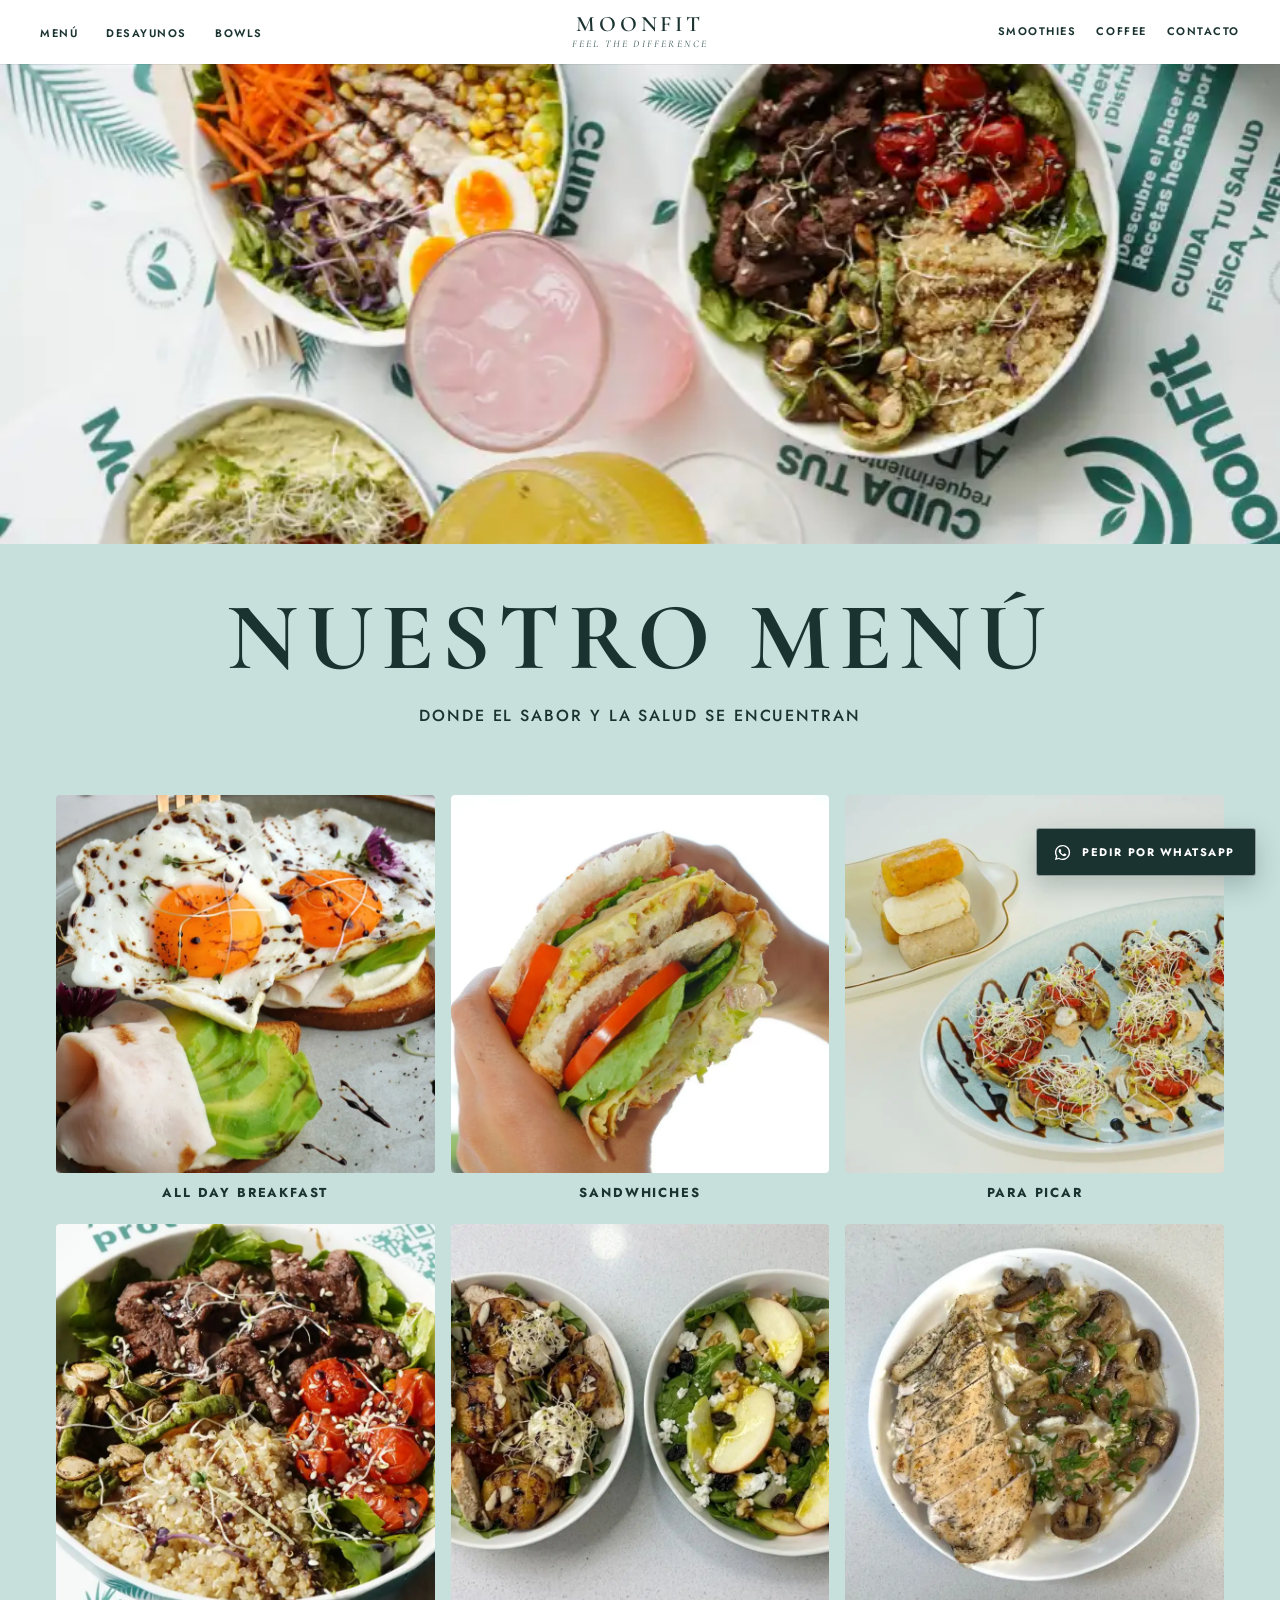
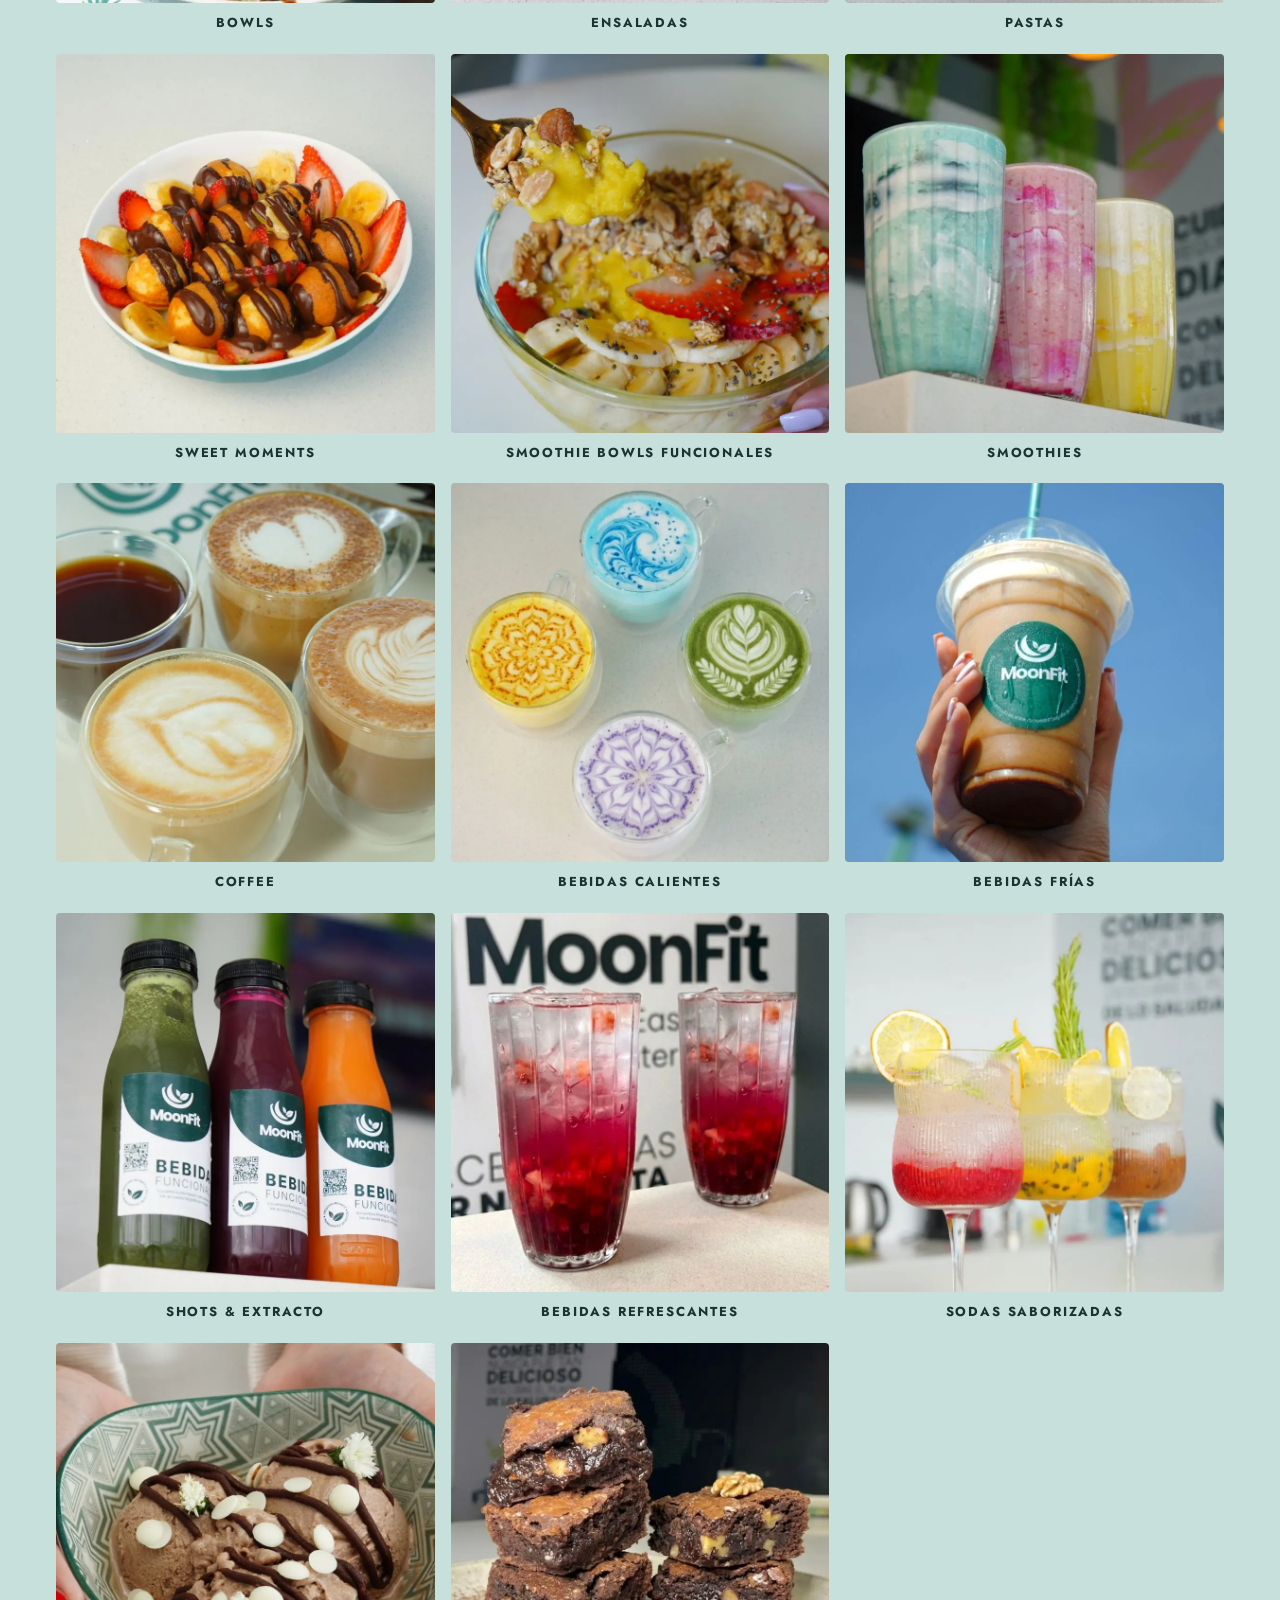
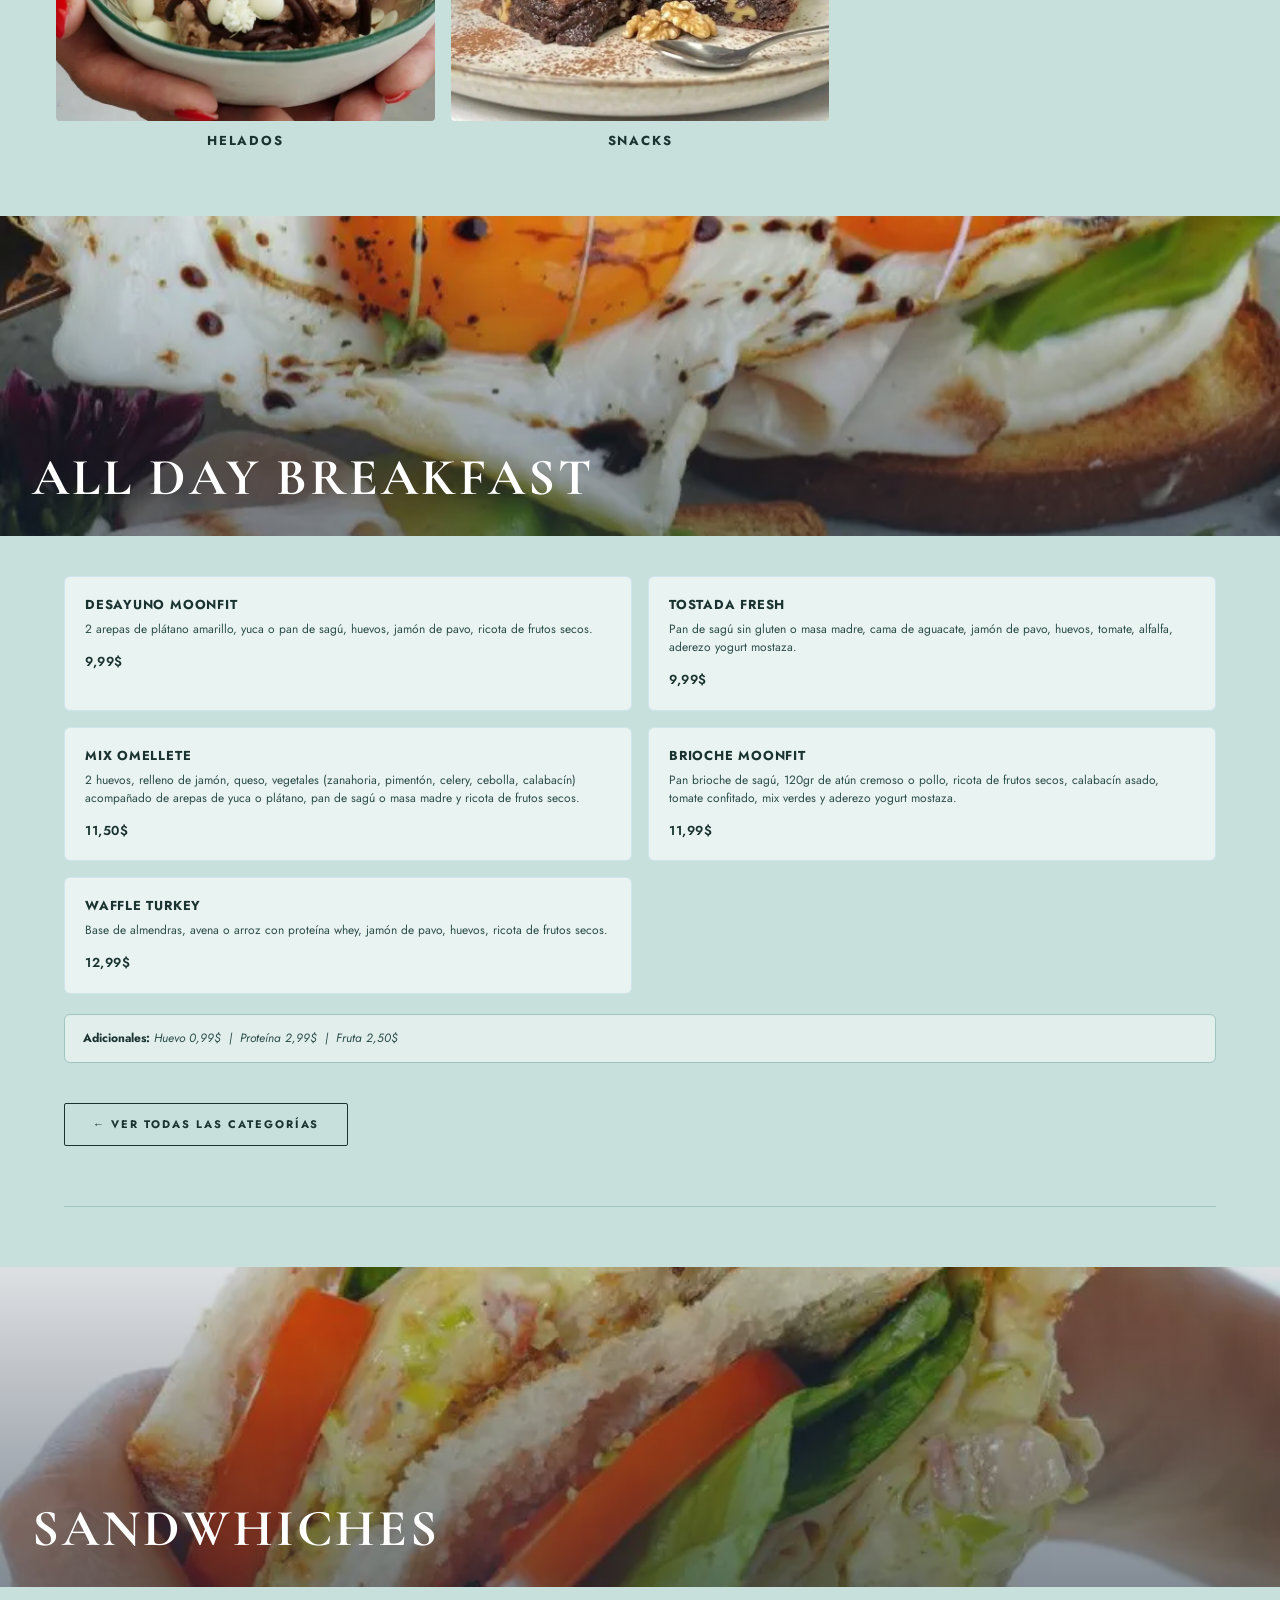
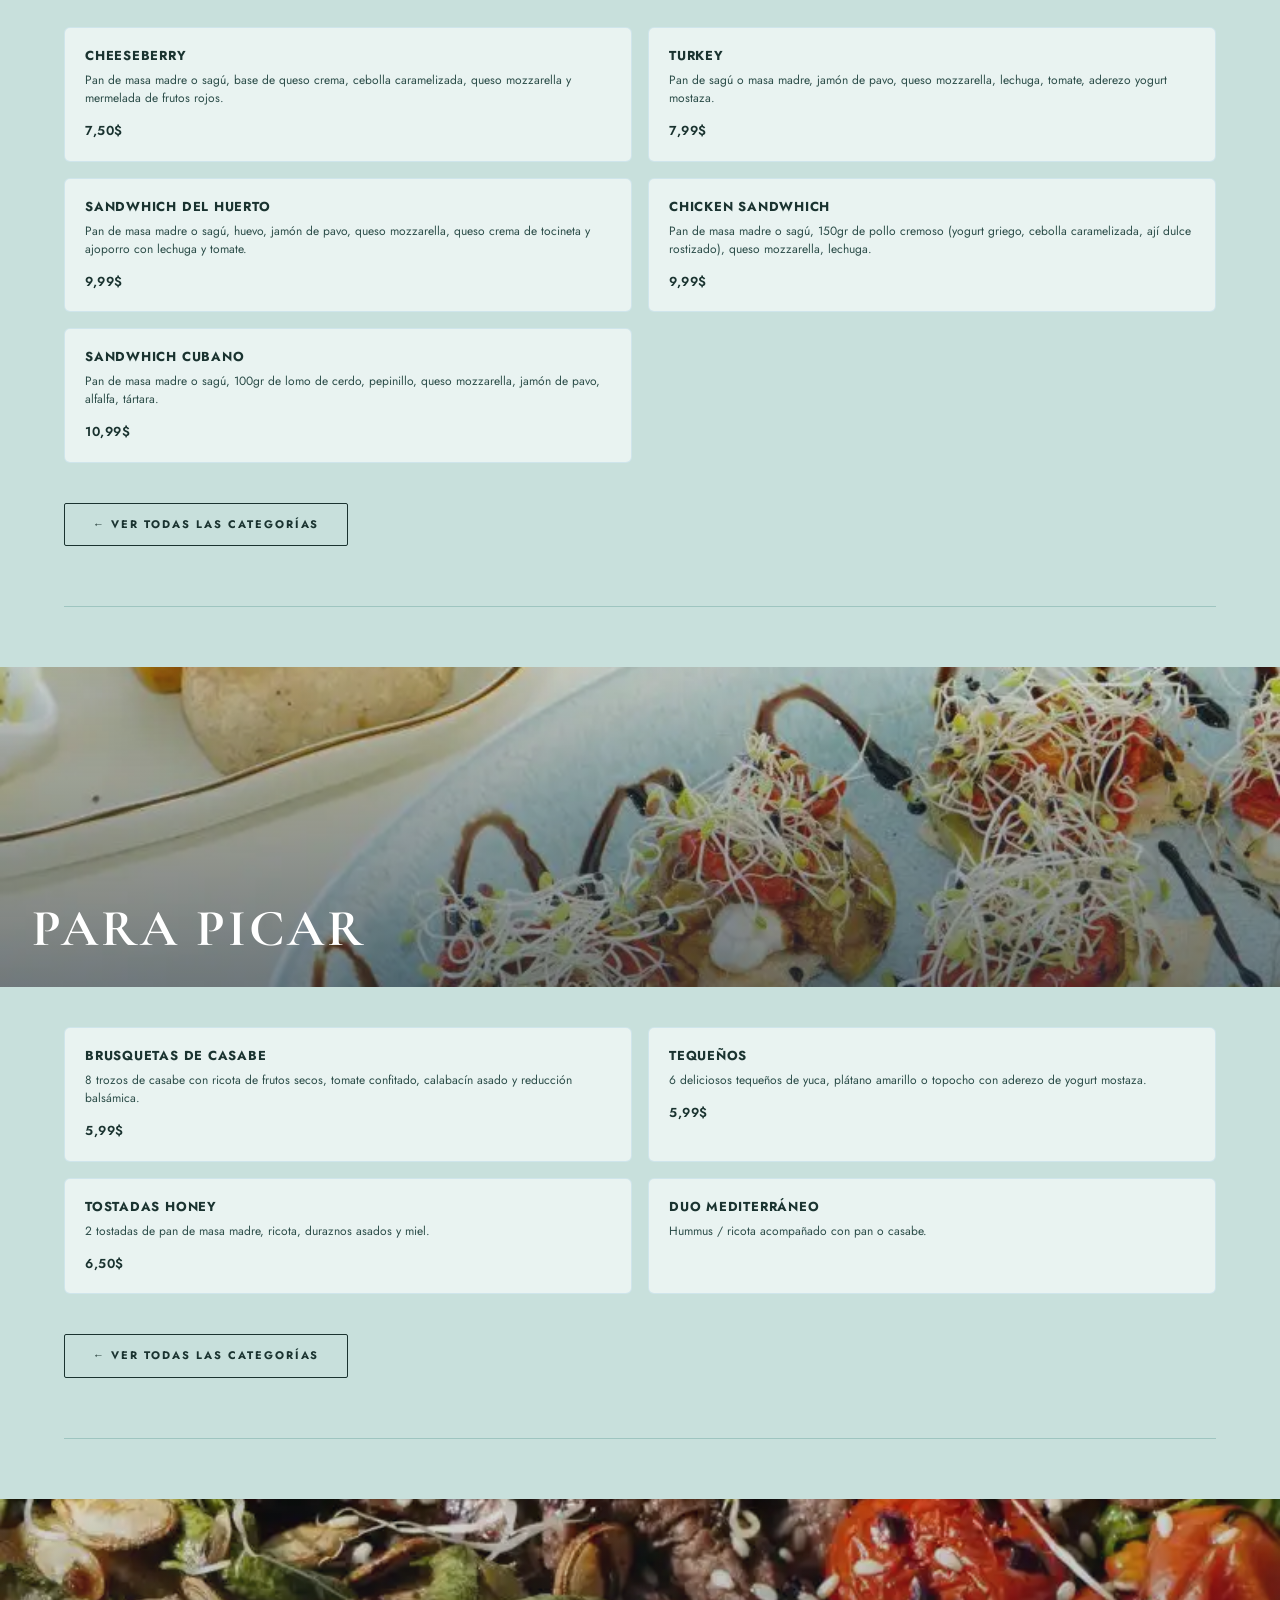
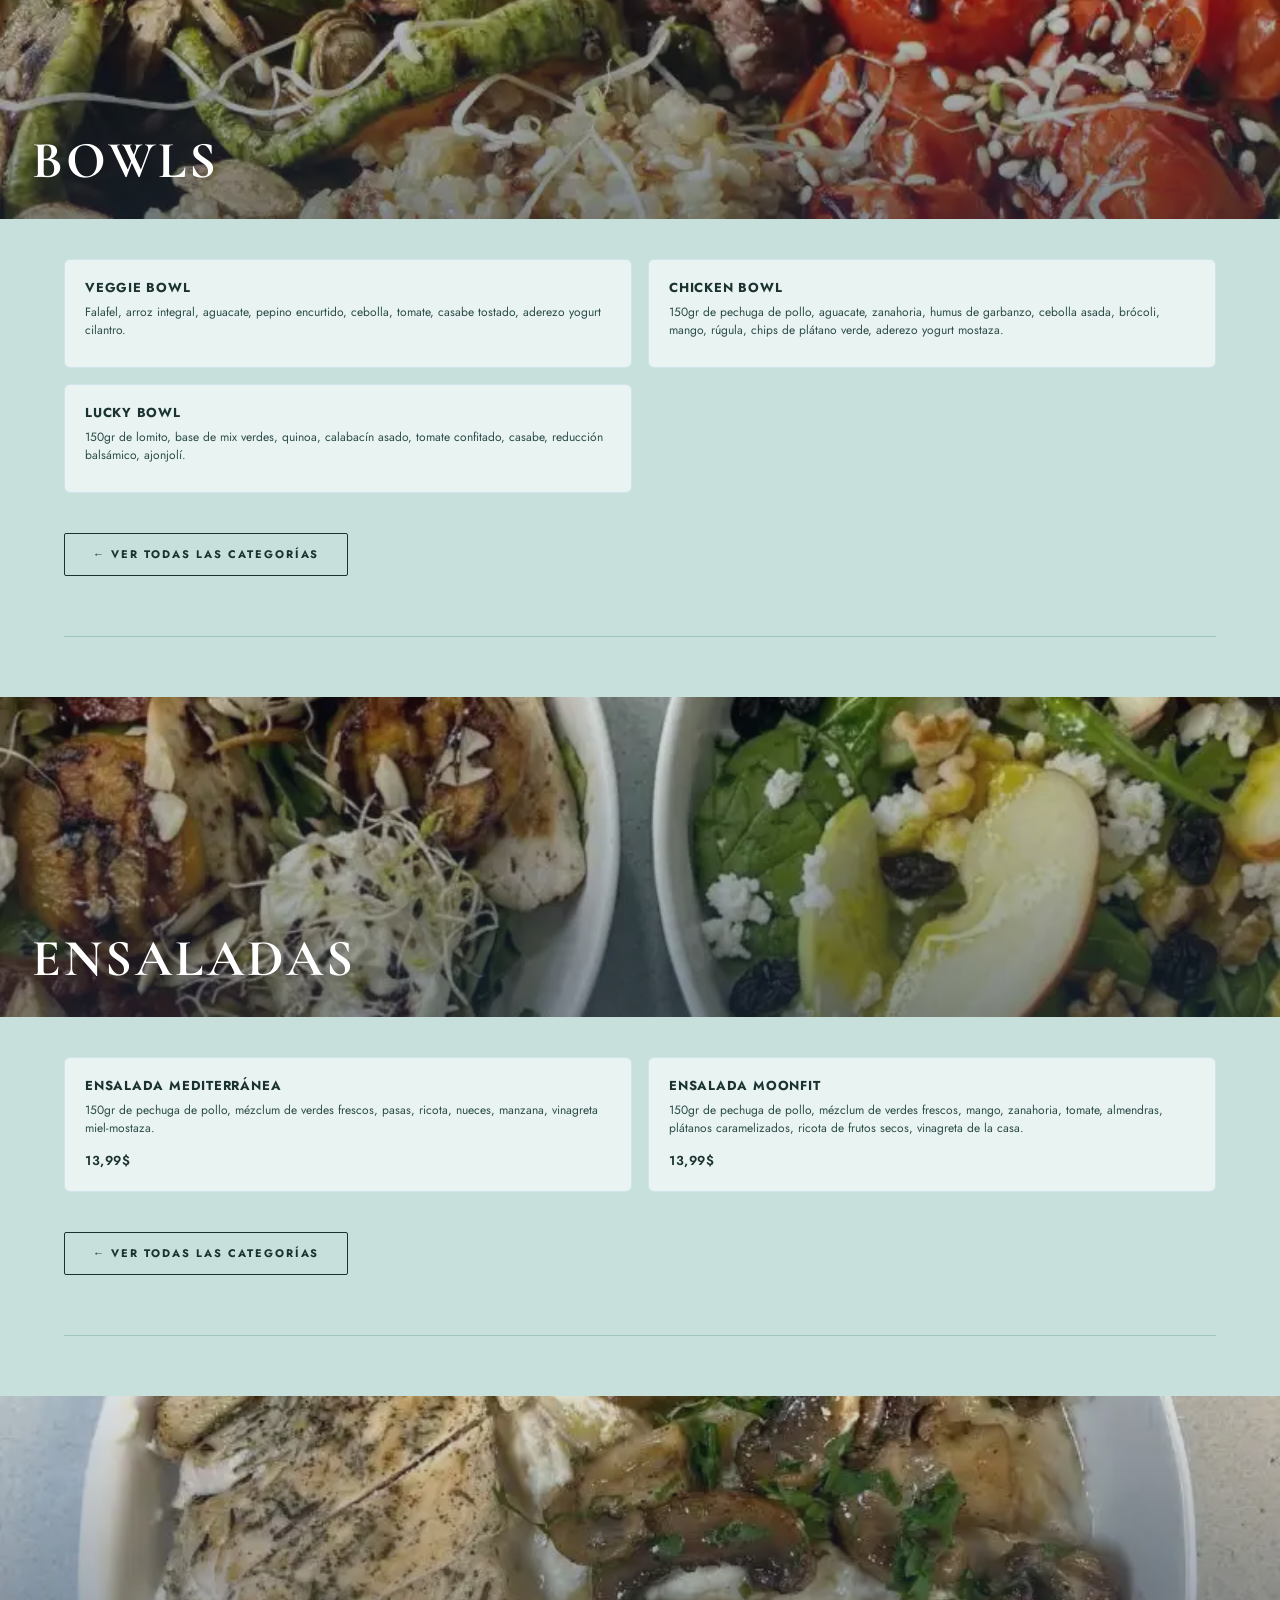
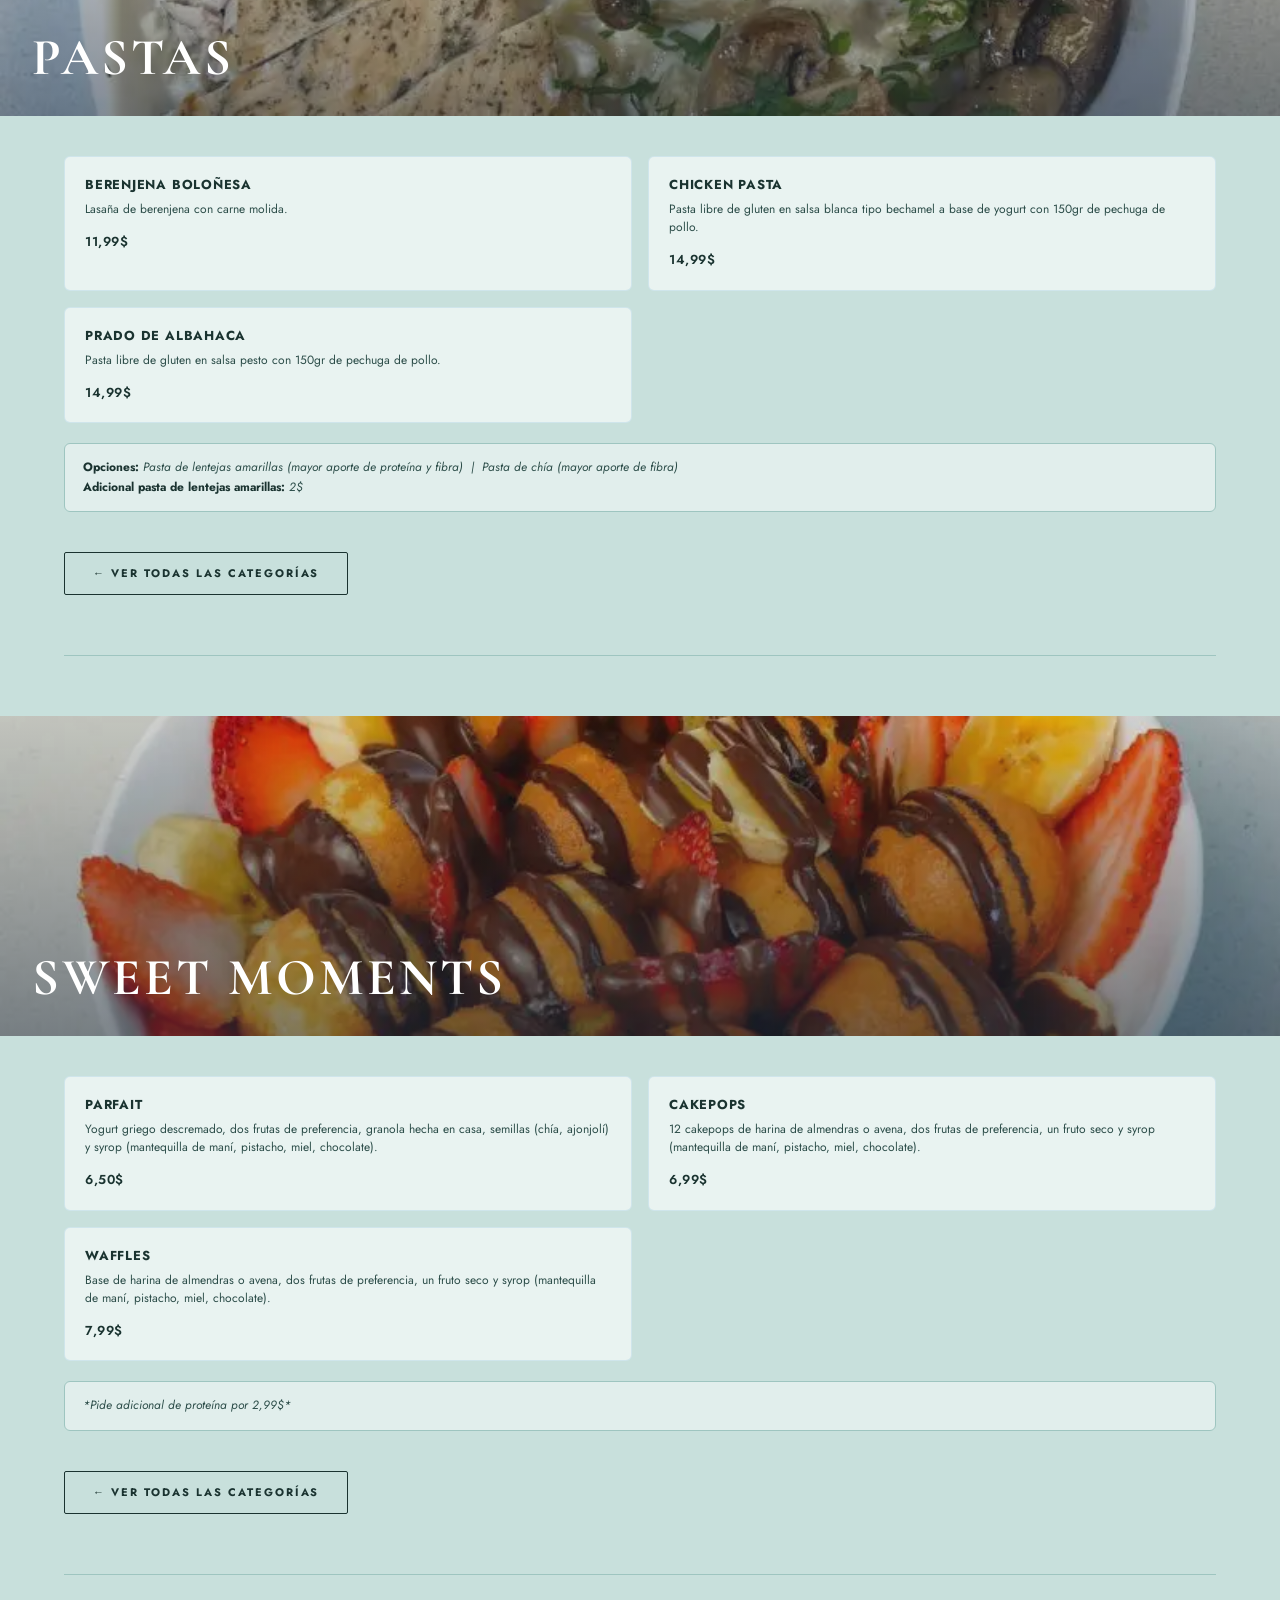
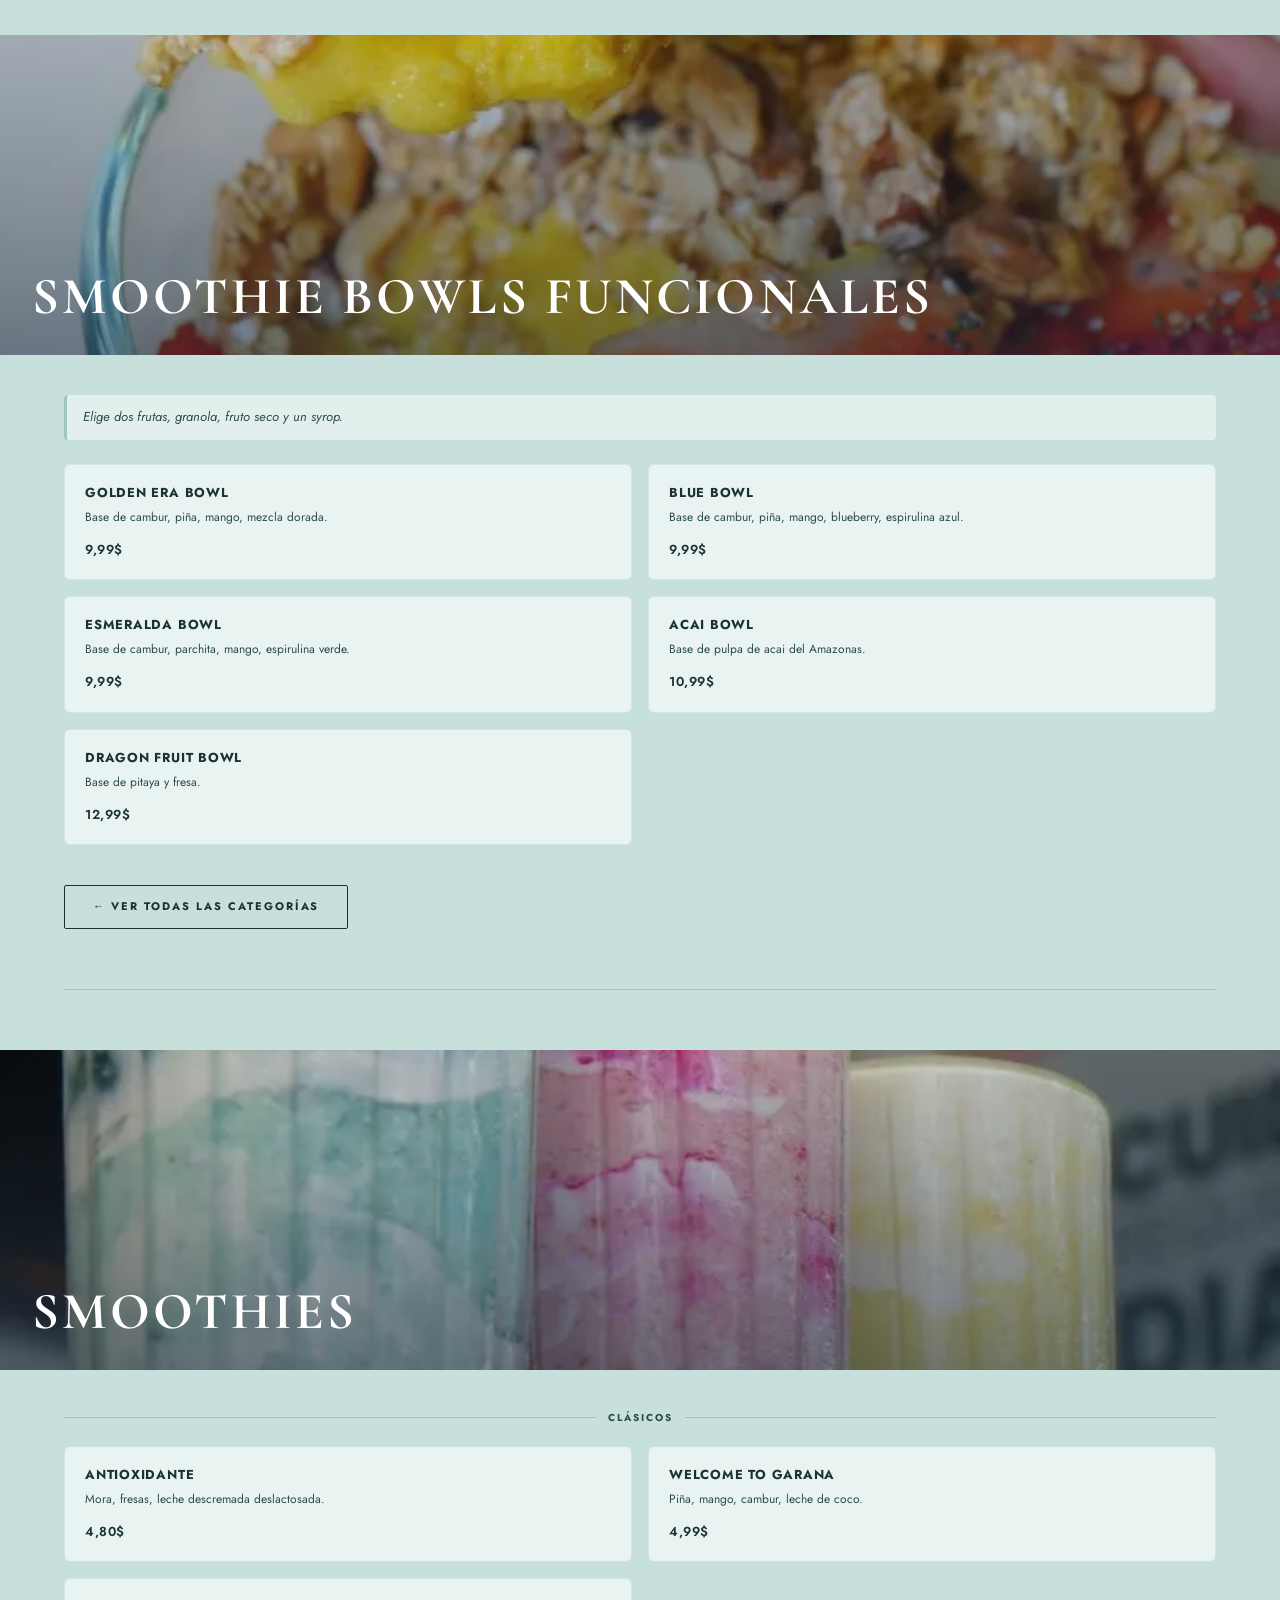
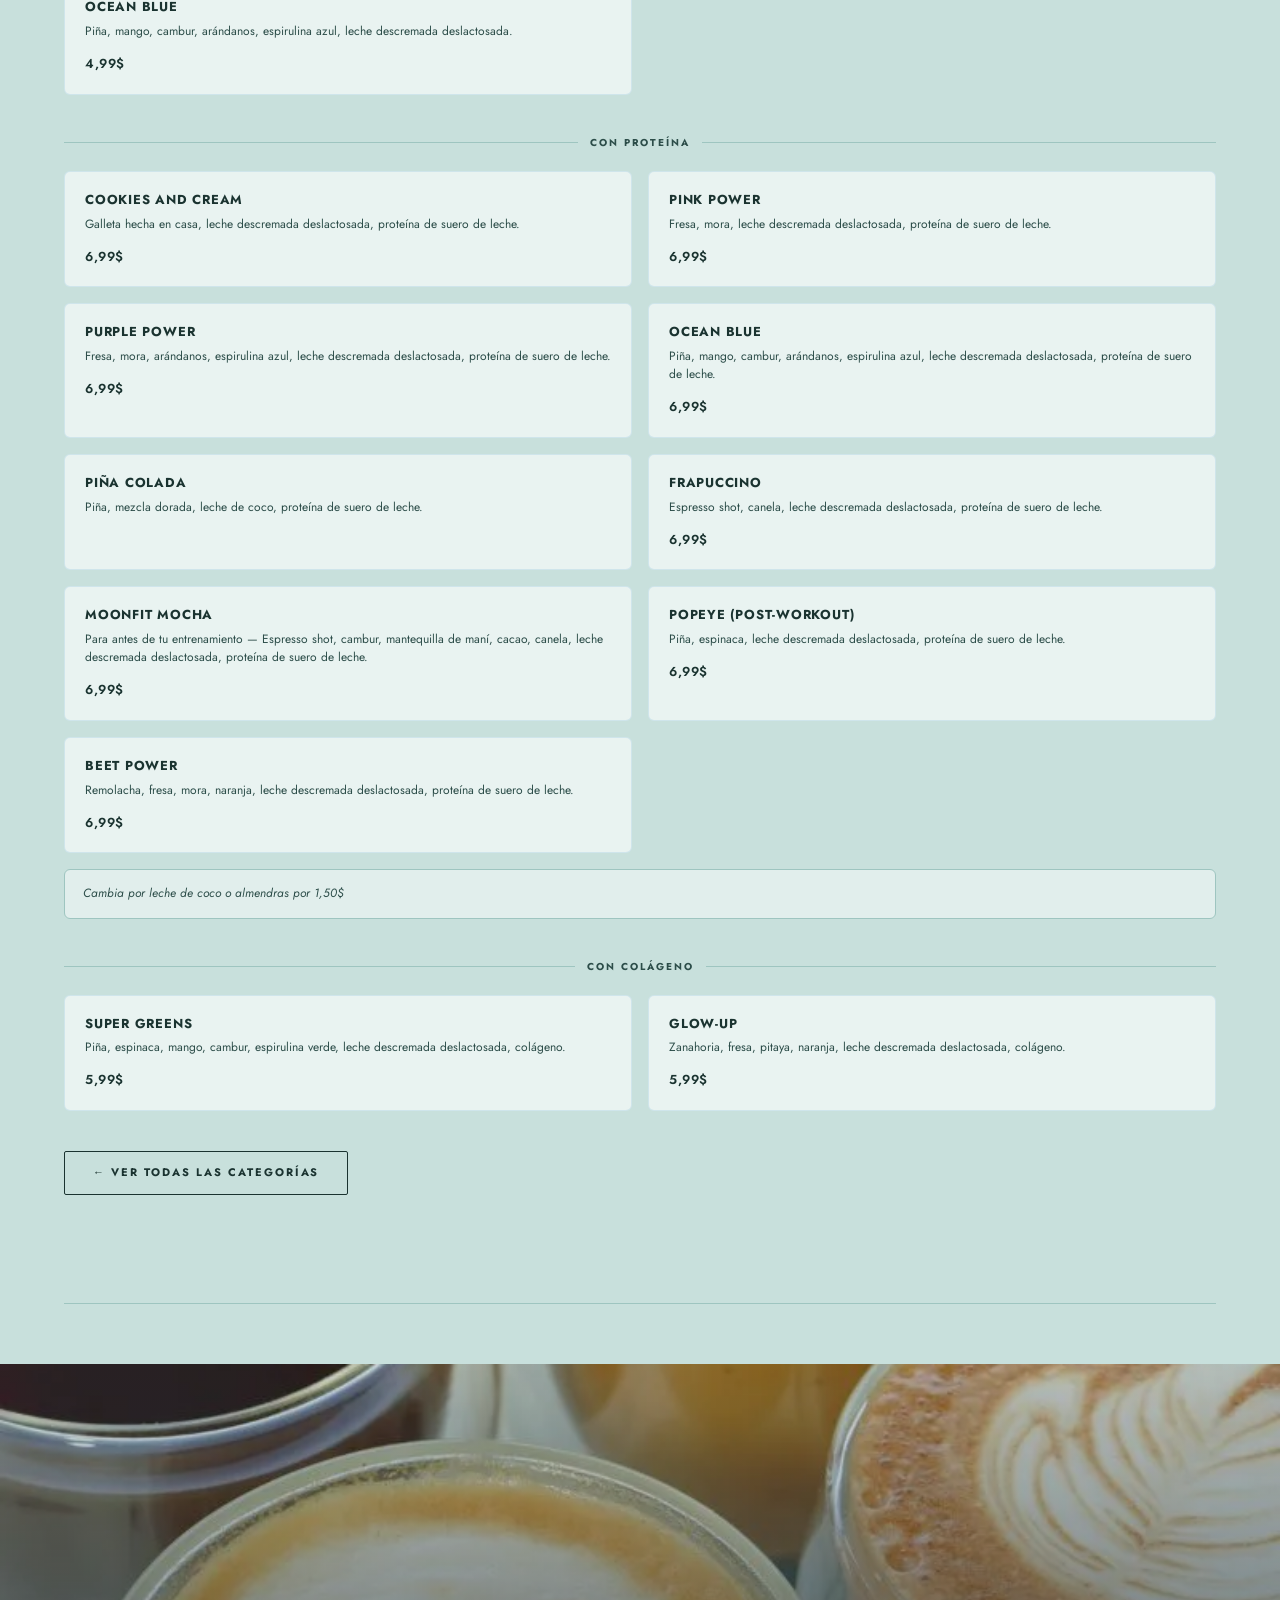
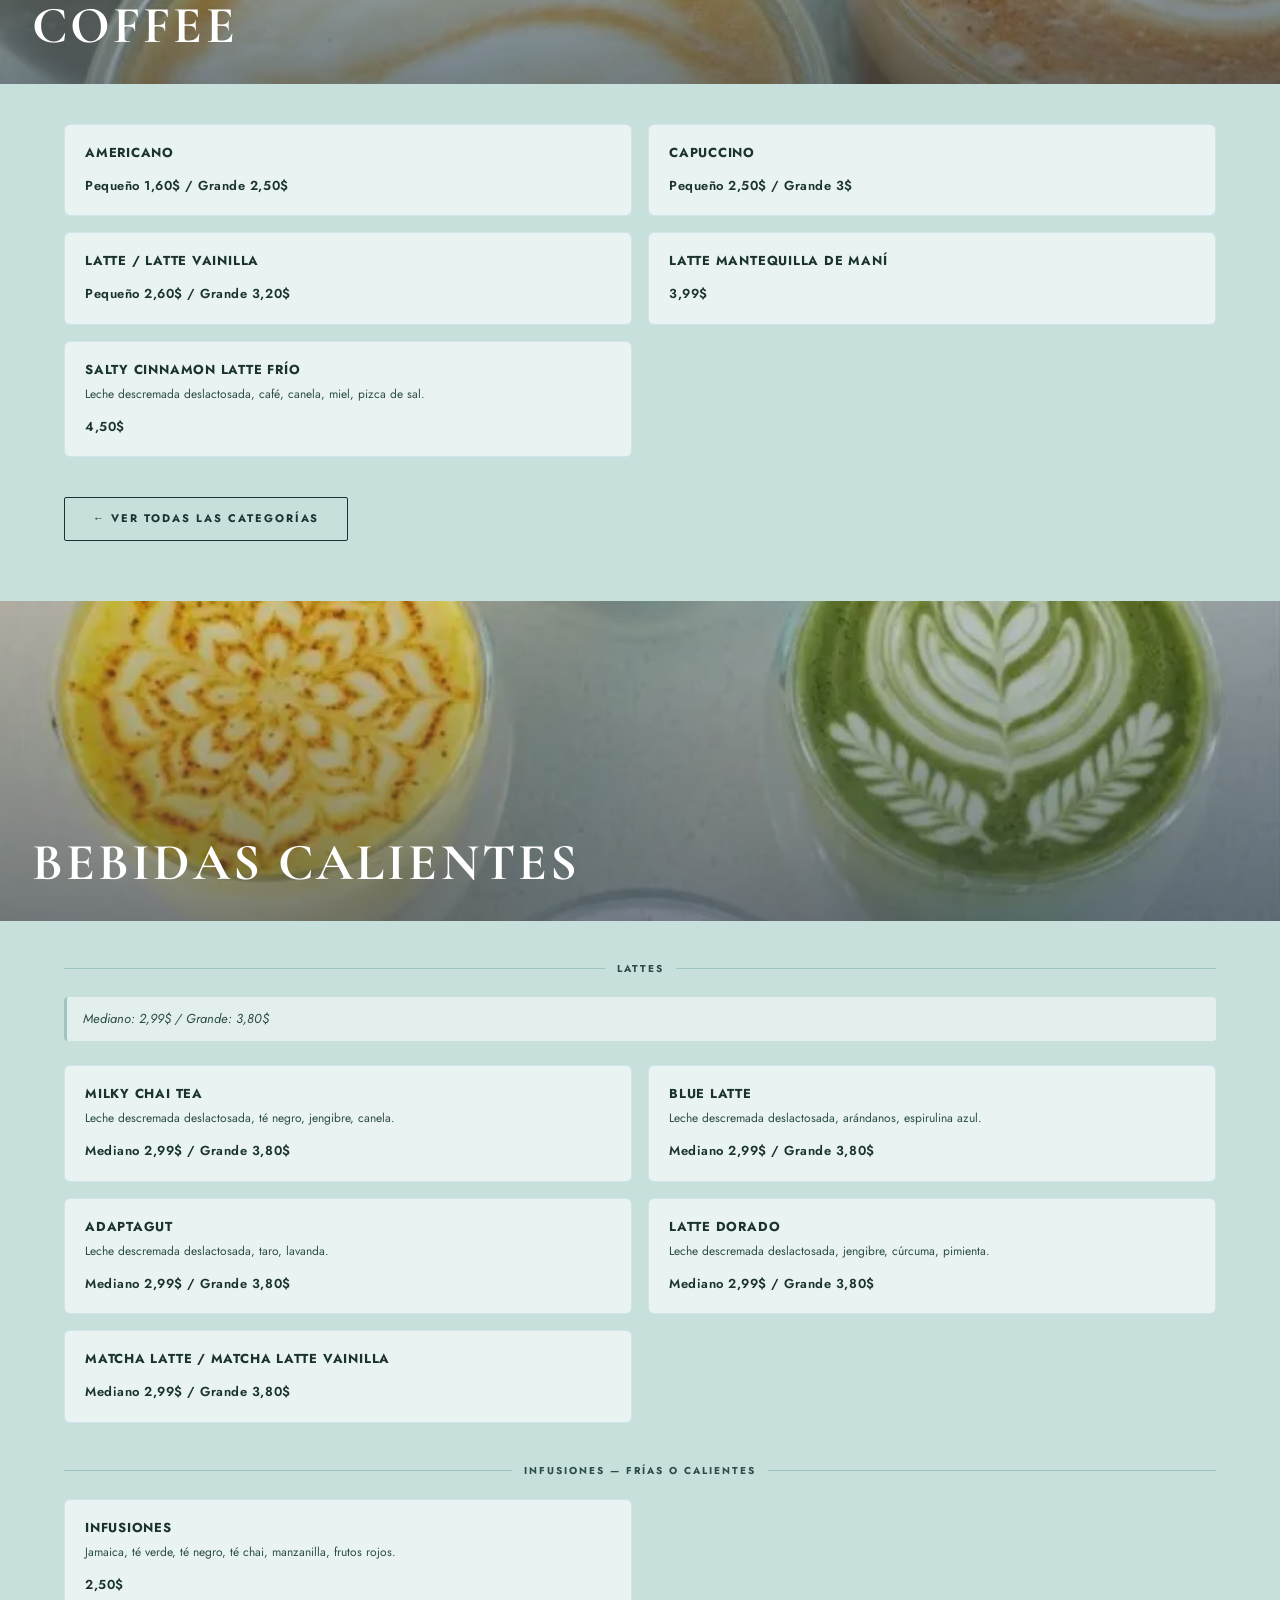
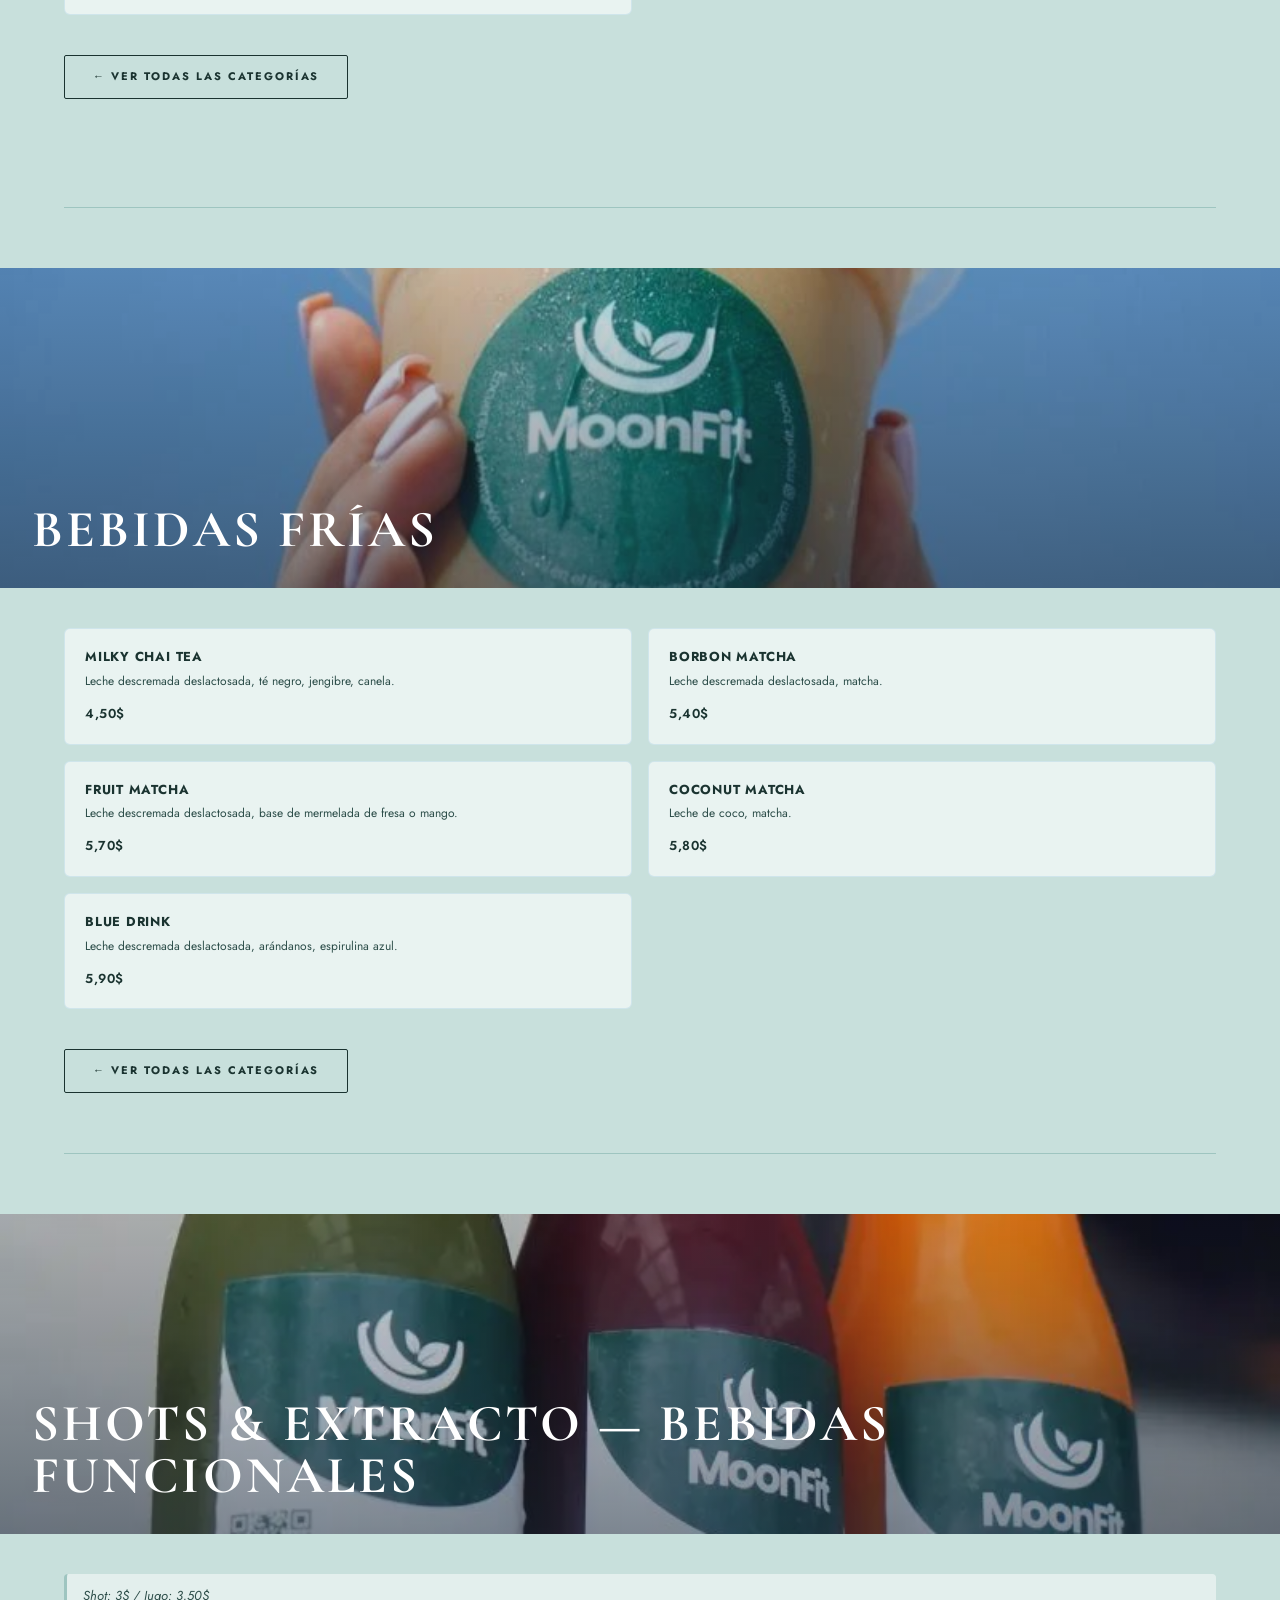
<file: index.html>
<!DOCTYPE html><html lang="es"><meta charset="UTF-8"><meta name="viewport" content="width=device-width,initial-scale=1"><title>MOONFIT — Nuestro Menú</title><meta name="description" content="Descubre el menú de Moonfit: desayunos, bowls, ensaladas, smoothies, bebidas funcionales y mucho más. Comida real, ingredientes de calidad."><link rel="preconnect" href="https://fonts.googleapis.com"><link rel="preconnect" href="https://fonts.gstatic.com" crossorigin><link href="https://fonts.googleapis.com/css2?family=Cormorant+Garamond:ital,wght@0,400;0,500;0,600;0,700;1,400;1,600&family=Jost:wght@300;400;500;600;700;800&display=swap" rel="stylesheet"><style>:root{--color-bg:#c8e0dc;--color-bg-light:#daeeed;--color-nav-bg:#ffffff;--color-text-dark:#1a3330;--color-text-medium:#2c4d49;--color-text-light:#5a7b77;--color-accent:#2c4d49;--color-accent-hover:#1e3835;--color-white:#ffffff;--color-border:#9ec5c0;--color-card-hover:#b0d4cf;--color-section-bg:#e4f2f0;--color-price:#1a3330;--color-footer-bg:#1a3330;--color-footer-text:#9ec5c0;--font-display:'Cormorant Garamond','Georgia',serif;--font-body:'Jost','Helvetica Neue',Arial,sans-serif;--nav-height:64px;--max-width:1200px;--card-radius:4px;--transition:0.25s ease}*,::after,::before{box-sizing:border-box;margin:0;padding:0}html{scroll-behavior:smooth;font-size:16px}body{font-family:var(--font-body);background-color:var(--color-bg);color:var(--color-text-dark);line-height:1.6;overflow-x:hidden}img{display:block;max-width:100%}a{color:inherit;text-decoration:none}ul{list-style:none}#navbar{position:sticky;top:0;z-index:9999;background:var(--color-nav-bg);height:var(--nav-height);display:flex;align-items:center;padding:0 24px;box-shadow:0 1px 0 rgba(28,44,62,.08);transition:top var(--transition)}.nav-inner{width:100%;max-width:var(--max-width);margin:0 auto;display:grid;grid-template-columns:1fr auto 1fr;align-items:center}.nav-left{display:flex;align-items:center;gap:28px}.nav-links{display:flex;gap:28px}.nav-links a{font-family:var(--font-body);font-size:11px;font-weight:600;letter-spacing:.14em;text-transform:uppercase;color:var(--color-text-dark);transition:opacity var(--transition)}.nav-links a:hover{opacity:.6}.nav-logo{text-align:center;justify-self:center}.nav-logo a{display:flex;flex-direction:column;align-items:center;gap:1px;text-decoration:none}.nav-logo-main{font-family:var(--font-display);font-size:22px;font-weight:600;letter-spacing:.18em;color:var(--color-text-dark);line-height:1;text-transform:uppercase}.nav-logo-sub{font-family:var(--font-display);font-size:10px;font-weight:400;letter-spacing:.22em;color:var(--color-text-medium);text-transform:uppercase;font-style:italic}.nav-right{display:flex;align-items:center;justify-content:flex-end;gap:20px}.nav-right a{font-family:var(--font-body);font-size:11px;font-weight:600;letter-spacing:.14em;text-transform:uppercase;color:var(--color-text-dark);transition:opacity var(--transition)}.nav-right a:hover{opacity:.6}.hamburger{display:none;flex-direction:column;gap:5px;cursor:pointer;background:0 0;border:none;padding:4px}.hamburger span{display:block;width:22px;height:1.5px;background:var(--color-text-dark);transition:var(--transition)}#mobile-nav{display:none;position:fixed;top:0;left:0;right:0;bottom:0;background:var(--color-nav-bg);z-index:9998;flex-direction:column;align-items:center;justify-content:center;gap:28px;opacity:0;pointer-events:none;transition:opacity var(--transition)}#mobile-nav.open{display:flex;opacity:1;pointer-events:all}#mobile-nav a{font-family:var(--font-body);font-size:16px;font-weight:600;letter-spacing:.18em;text-transform:uppercase;color:var(--color-text-dark)}.mobile-nav-close{position:absolute;top:20px;right:24px;background:0 0;border:none;font-size:26px;color:var(--color-text-dark);cursor:pointer;line-height:1}#hero{background:var(--color-bg)}.hero-image-wrap{width:100%;overflow:hidden;max-height:480px}.hero-image-wrap img{width:100%;height:100%;object-fit:cover;object-position:center}.hero-text{text-align:center;padding:48px 24px 40px;background:var(--color-bg)}.hero-title{font-family:var(--font-display);font-size:clamp(52px, 10vw, 96px);font-weight:700;letter-spacing:.08em;color:var(--color-text-dark);text-transform:uppercase;line-height:.95;margin-bottom:20px}.hero-subtitle{font-family:var(--font-body);font-size:clamp(13px, 2vw, 16px);font-weight:500;letter-spacing:.12em;text-transform:uppercase;color:var(--color-text-dark);margin-bottom:10px}.hero-note{font-family:var(--font-body);font-size:12px;font-weight:400;letter-spacing:.06em;color:var(--color-text-medium);font-style:italic}#category-grid{background:var(--color-bg);padding:16px 0 60px}.category-grid-inner{max-width:var(--max-width);margin:0 auto;padding:0 16px;display:grid;grid-template-columns:repeat(3,1fr);gap:16px}.category-card{display:block;cursor:pointer;text-decoration:none;transition:transform var(--transition)}.category-card:hover{transform:translateY(-3px)}.category-card:hover .cat-img{filter:brightness(.92)}.cat-img-wrap{width:100%;aspect-ratio:1/1;overflow:hidden;border-radius:var(--card-radius);background:var(--color-bg-light)}.cat-img{width:100%;height:100%;object-fit:cover;transition:filter var(--transition),transform .35s ease}.category-card:hover .cat-img{transform:scale(1.04)}.cat-label{text-align:center;padding:12px 6px 6px}.cat-label h2{font-family:var(--font-body);font-size:clamp(10px, 1.5vw, 13px);font-weight:700;letter-spacing:.14em;text-transform:uppercase;color:var(--color-text-dark);line-height:1.3}#full-menu{background:var(--color-bg)}.menu-section{padding:0 0 60px;scroll-margin-top:calc(var(--nav-height) + 16px)}.menu-section-hero{position:relative;width:100%;overflow:hidden;max-height:320px;margin-bottom:40px}.menu-section-hero img{width:100%;height:320px;object-fit:cover}.menu-section-hero-overlay{position:absolute;inset:0;background:linear-gradient(to bottom,rgba(28,44,62,.15),rgba(28,44,62,.55));display:flex;align-items:flex-end;padding:32px}.menu-section-hero-title{font-family:var(--font-display);font-size:clamp(28px, 5vw, 52px);font-weight:700;letter-spacing:.06em;color:var(--color-white);text-transform:uppercase;line-height:1}.menu-section-content{max-width:var(--max-width);margin:0 auto;padding:0 24px}.menu-section-note{font-family:var(--font-body);font-size:13px;color:var(--color-text-medium);font-style:italic;margin-bottom:24px;padding:12px 16px;background:rgba(255,255,255,.5);border-radius:4px;border-left:3px solid var(--color-border)}.menu-items-grid{display:grid;grid-template-columns:repeat(2,1fr);gap:16px}.menu-item{background:rgba(255,255,255,.6);border-radius:6px;padding:20px 20px 18px;border:1px solid rgba(168,207,224,.4);transition:background var(--transition),box-shadow var(--transition)}.menu-item:hover{background:rgba(255,255,255,.85);box-shadow:0 4px 16px rgba(28,44,62,.08)}.menu-item-name{font-family:var(--font-body);font-size:13px;font-weight:700;letter-spacing:.06em;text-transform:uppercase;color:var(--color-text-dark);margin-bottom:6px;line-height:1.3}.menu-item-desc{font-family:var(--font-body);font-size:12px;font-weight:400;color:var(--color-text-medium);line-height:1.5;margin-bottom:10px}.menu-item-price{font-family:var(--font-body);font-size:13px;font-weight:600;color:var(--color-text-dark);letter-spacing:.04em}.menu-item-price.no-price{display:none}.menu-back-btn{display:inline-flex;align-items:center;gap:8px;margin-top:40px;padding:12px 28px;border:1.5px solid var(--color-text-dark);border-radius:2px;font-family:var(--font-body);font-size:11px;font-weight:700;letter-spacing:.18em;text-transform:uppercase;color:var(--color-text-dark);transition:background var(--transition),color var(--transition);text-decoration:none}.menu-back-btn:hover{background:var(--color-text-dark);color:var(--color-white)}.section-divider{border:none;border-top:1px solid var(--color-border);margin:0 24px 60px;max-width:calc(var(--max-width) - 48px);margin-left:auto;margin-right:auto}.smoothie-subgroup{max-width:var(--max-width);margin:40px auto 0;padding:0 24px}.smoothie-subgroup-title{font-family:var(--font-body);font-size:10px;font-weight:700;letter-spacing:.2em;text-transform:uppercase;color:var(--color-accent);display:flex;align-items:center;gap:12px;margin-bottom:20px}.smoothie-subgroup-title::after,.smoothie-subgroup-title::before{content:'';flex:1;height:1px;background:var(--color-border)}.menu-item-sizes{font-size:12px;color:var(--color-text-medium);margin-top:4px}.menu-section-addons{max-width:var(--max-width);margin:20px auto 0;padding:0 24px}.addons-box{background:rgba(255,255,255,.45);border:1px solid var(--color-border);border-radius:6px;padding:14px 18px}.addons-box p{font-family:var(--font-body);font-size:12px;color:var(--color-text-medium);font-style:italic;line-height:1.6}.addons-box strong{color:var(--color-text-dark);font-style:normal}.menu-section-heading{padding:56px 24px 32px;text-align:center;background:var(--color-bg)}.menu-section-heading h2{font-family:var(--font-display);font-size:clamp(26px, 4vw, 44px);font-weight:700;letter-spacing:.08em;color:var(--color-text-dark);text-transform:uppercase}#footer{background:var(--color-footer-bg);color:var(--color-footer-text);padding:60px 24px 40px}.footer-inner{max-width:var(--max-width);margin:0 auto;display:grid;grid-template-columns:1fr auto 1fr;gap:40px;align-items:start;margin-bottom:48px}.footer-col{display:flex;flex-direction:column;gap:12px}.footer-col-center{text-align:center;display:flex;flex-direction:column;align-items:center;gap:12px}.footer-logo{font-family:var(--font-display);font-size:28px;font-weight:600;letter-spacing:.2em;color:var(--color-white);text-transform:uppercase}.footer-logo-sub{font-family:var(--font-display);font-size:11px;letter-spacing:.2em;color:var(--color-footer-text);font-style:italic}.footer-heading{font-family:var(--font-body);font-size:10px;font-weight:700;letter-spacing:.2em;text-transform:uppercase;color:var(--color-white);margin-bottom:4px}.footer-col a,.footer-col p{font-family:var(--font-body);font-size:13px;font-weight:400;color:var(--color-footer-text);letter-spacing:.04em;line-height:1.7;transition:color var(--transition)}.footer-col a:hover{color:var(--color-white)}.footer-col-right{text-align:right}.footer-divider{border:none;border-top:1px solid rgba(255,255,255,.1);margin:0 0 24px}.footer-bottom{text-align:center;font-family:var(--font-body);font-size:11px;color:var(--color-footer-text);opacity:.7;letter-spacing:.06em}.whatsapp-float{position:fixed;right:24px;bottom:24px;z-index:9997;display:inline-flex;align-items:center;gap:10px;min-height:48px;padding:13px 20px 13px 16px;border:1px solid rgba(255,255,255,.52);border-radius:3px;background:var(--color-text-dark);color:var(--color-white);box-shadow:0 10px 26px rgba(26,51,48,.24);font-family:var(--font-body);font-size:11px;font-weight:700;letter-spacing:.14em;line-height:1;text-transform:uppercase;transition:transform var(--transition),background var(--transition),box-shadow var(--transition)}.whatsapp-float:hover{background:var(--color-accent-hover);box-shadow:0 14px 30px rgba(26,51,48,.3);transform:translateY(-2px)}.whatsapp-float:focus-visible{outline:2px solid var(--color-white);outline-offset:3px}.whatsapp-float svg{width:19px;height:19px;flex:0 0 auto;fill:currentColor}@media (max-width:1024px){.category-grid-inner{grid-template-columns:repeat(3,1fr);gap:14px}}@media (max-width:768px){.nav-links,.nav-right{display:none}.hamburger{display:flex}.nav-left{justify-content:flex-start}.nav-inner{grid-template-columns:auto 1fr auto}.nav-logo{justify-self:center}.category-grid-inner{grid-template-columns:repeat(2,1fr);gap:12px;padding:0 12px}.menu-items-grid{grid-template-columns:1fr}.hero-image-wrap{max-height:320px}.footer-inner{grid-template-columns:1fr;text-align:center}.footer-col-right{text-align:center}.footer-col{align-items:center}.whatsapp-float{right:16px;bottom:16px}}@media (max-width:480px){:root{--nav-height:56px}.hero-title{font-size:42px}.hero-text{padding:36px 20px 32px}.hero-subtitle{font-size:11px}.category-grid-inner{grid-template-columns:repeat(2,1fr);gap:10px;padding:0 10px}.cat-label h2{font-size:14px}.menu-item{padding:16px}.menu-section-hero-overlay{padding:20px}.whatsapp-float{left:16px;right:16px;justify-content:center;min-height:50px;padding:14px 16px;font-size:10px;letter-spacing:.12em}}::-webkit-scrollbar{width:6px}::-webkit-scrollbar-track{background:var(--color-bg)}::-webkit-scrollbar-thumb{background:var(--color-border);border-radius:3px}</style><div id="mobile-nav" role="dialog" aria-modal="true" aria-label="Menú de navegación"><button class="mobile-nav-close" onclick="closeMobileNav()" aria-label="Cerrar menú">&#x2715;</button> <a href="#hero">Inicio</a> <a href="#category-grid">Menú</a> <a href="#sec-breakfast">Desayunos</a> <a href="#sec-smoothies">Smoothies</a> <a href="#sec-coffee">Coffee</a> <a href="#sec-bowls">Bowls</a> <a href="#footer">Contacto</a></div><nav id="navbar" role="navigation" aria-label="Navegación principal"><div class="nav-inner"><div class="nav-left"><button class="hamburger" onclick="openMobileNav()" aria-label="Abrir menú" aria-expanded="false"><span></span> <span></span> <span></span></button><ul class="nav-links" role="list"><li><a href="#category-grid">Menú</a><li><a href="#sec-breakfast">Desayunos</a><li><a href="#sec-bowls">Bowls</a></ul></div><div class="nav-logo"><a href="#hero"><span class="nav-logo-main">MOONFIT</span> <span class="nav-logo-sub">Feel the difference</span></a></div><div class="nav-right"><a href="#sec-smoothies">Smoothies</a> <a href="#sec-coffee">Coffee</a> <a href="#footer">Contacto</a></div></div></nav><a class="whatsapp-float" href="whatsapp://send?phone=584247564750&text=Hola%20Moonfit%2C%20quiero%20hacer%20un%20pedido." aria-label="Pedir por WhatsApp"><svg aria-hidden="true" viewBox="0 0 32 32" focusable="false"><path d="M16.04 3.2c-7.05 0-12.78 5.72-12.78 12.77 0 2.25.59 4.45 1.7 6.39L3.2 28.8l6.6-1.73a12.7 12.7 0 0 0 6.23 1.59h.01c7.04 0 12.77-5.73 12.77-12.78 0-3.41-1.33-6.62-3.74-9.03a12.69 12.69 0 0 0-9.03-3.65Zm0 23.31h-.01c-1.86 0-3.68-.5-5.27-1.44l-.38-.23-3.92 1.03 1.05-3.82-.25-.39a10.56 10.56 0 0 1-1.63-5.69c0-5.74 4.67-10.42 10.42-10.42 2.78 0 5.39 1.08 7.36 3.05a10.35 10.35 0 0 1 3.05 7.37c0 5.75-4.67 10.43-10.42 10.43Zm5.72-7.81c-.31-.16-1.85-.91-2.14-1.02-.29-.1-.5-.16-.71.16-.21.31-.81 1.02-1 1.23-.18.21-.37.23-.68.08-.31-.16-1.32-.49-2.52-1.55-.93-.83-1.56-1.86-1.74-2.17-.18-.31-.02-.48.14-.64.14-.14.31-.37.47-.55.16-.18.21-.31.31-.52.1-.21.05-.39-.03-.55-.08-.16-.71-1.71-.97-2.34-.26-.61-.52-.53-.71-.54h-.61c-.21 0-.55.08-.84.39-.29.31-1.1 1.08-1.1 2.63 0 1.55 1.13 3.05 1.29 3.26.16.21 2.23 3.4 5.39 4.76.75.32 1.34.52 1.8.66.76.24 1.45.21 1.99.13.61-.09 1.85-.76 2.11-1.49.26-.73.26-1.35.18-1.49-.08-.13-.29-.21-.6-.37Z"/></svg> <span>Pedir por WhatsApp</span></a><main><section id="hero"><div class="hero-image-wrap"><img src="images/hero.webp" alt="Plato saludable de Moonfit — comida real, ingredientes de calidad" width="900" height="600" fetchpriority="high"></div><div class="hero-text"><h1 class="hero-title">NUESTRO MENÚ</h1><p class="hero-subtitle">Donde el sabor y la salud se encuentran</div></section><section id="category-grid" aria-label="Categorías del menú"><div class="category-grid-inner"><a class="category-card" href="#sec-breakfast" aria-label="Ver All Day Breakfast"><div class="cat-img-wrap"><img class="cat-img" loading="lazy" src="images/all_day_breakfast.webp" alt="All Day Breakfast — Desayuno Moonfit"></div><div class="cat-label"><h2>All Day Breakfast</h2></div></a><a class="category-card" href="#sec-sandwiches" aria-label="Ver Sandwiches"><div class="cat-img-wrap"><img class="cat-img" loading="lazy" src="images/sandwich.webp" alt="Sandwhiches Moonfit"></div><div class="cat-label"><h2>Sandwhiches</h2></div></a><a class="category-card" href="#sec-picar" aria-label="Ver Para Picar"><div class="cat-img-wrap"><img class="cat-img" loading="lazy" src="images/para_picar.webp" alt="Para Picar — snacks y entradas Moonfit"></div><div class="cat-label"><h2>Para Picar</h2></div></a><a class="category-card" href="#sec-bowls" aria-label="Ver Bowls"><div class="cat-img-wrap"><img class="cat-img" loading="lazy" src="images/bowls.webp" alt="Bowls Moonfit"></div><div class="cat-label"><h2>Bowls</h2></div></a><a class="category-card" href="#sec-ensaladas" aria-label="Ver Ensaladas"><div class="cat-img-wrap"><img class="cat-img" loading="lazy" src="images/ensaladas.webp" alt="Ensaladas Moonfit"></div><div class="cat-label"><h2>Ensaladas</h2></div></a><a class="category-card" href="#sec-pastas" aria-label="Ver Pastas"><div class="cat-img-wrap"><img class="cat-img" loading="lazy" src="images/pastas.webp" alt="Pastas libres de gluten Moonfit"></div><div class="cat-label"><h2>Pastas</h2></div></a><a class="category-card" href="#sec-sweet" aria-label="Ver Sweet Moments"><div class="cat-img-wrap"><img class="cat-img" loading="lazy" src="images/sweet_moments.webp" alt="Sweet Moments — postres Moonfit"></div><div class="cat-label"><h2>Sweet Moments</h2></div></a><a class="category-card" href="#sec-smoothiebowls" aria-label="Ver Smoothie Bowls Funcionales"><div class="cat-img-wrap"><img class="cat-img" loading="lazy" src="images/smoothie_bowls.webp" alt="Smoothie Bowls Funcionales Moonfit"></div><div class="cat-label"><h2>Smoothie Bowls Funcionales</h2></div></a><a class="category-card" href="#sec-smoothies" aria-label="Ver Smoothies"><div class="cat-img-wrap"><img class="cat-img" loading="lazy" src="images/smoothies.webp" alt="Smoothies Moonfit"></div><div class="cat-label"><h2>Smoothies</h2></div></a><a class="category-card" href="#sec-coffee" aria-label="Ver Coffee"><div class="cat-img-wrap"><img class="cat-img" loading="lazy" src="images/coffee.webp" alt="Coffee — café Moonfit"></div><div class="cat-label"><h2>Coffee</h2></div></a><a class="category-card" href="#sec-bebidas-calientes" aria-label="Ver Bebidas Calientes"><div class="cat-img-wrap"><img class="cat-img" loading="lazy" src="images/bebidas_calientes.webp" alt="Bebidas Calientes Moonfit"></div><div class="cat-label"><h2>Bebidas Calientes</h2></div></a><a class="category-card" href="#sec-bebidas-frias" aria-label="Ver Bebidas Frías"><div class="cat-img-wrap"><img class="cat-img" loading="lazy" src="images/bebidas_frias.webp" alt="Bebidas Frías Moonfit"></div><div class="cat-label"><h2>Bebidas Frías</h2></div></a><a class="category-card" href="#sec-shots" aria-label="Ver Shots y Extracto"><div class="cat-img-wrap"><img class="cat-img" loading="lazy" src="images/shots_y_extractos.webp" alt="Shots y Extracto — bebidas funcionales Moonfit"></div><div class="cat-label"><h2>Shots &amp; Extracto</h2></div></a><a class="category-card" href="#sec-refrescantes" aria-label="Ver Bebidas Refrescantes"><div class="cat-img-wrap"><img class="cat-img" loading="lazy" src="images/bebidas_refrescantes.webp" alt="Bebidas Refrescantes Moonfit"></div><div class="cat-label"><h2>Bebidas Refrescantes</h2></div></a><a class="category-card" href="#sec-sodas" aria-label="Ver Sodas Saborizadas"><div class="cat-img-wrap"><img class="cat-img" loading="lazy" src="images/sodas.webp" alt="Sodas Saborizadas Moonfit"></div><div class="cat-label"><h2>Sodas Saborizadas</h2></div></a><a class="category-card" href="#sec-helados" aria-label="Ver Helados"><div class="cat-img-wrap"><img class="cat-img" loading="lazy" src="images/helados.webp" alt="Helados a base de leche descremada Moonfit"></div><div class="cat-label"><h2>Helados</h2></div></a><a class="category-card" href="#sec-snacks" aria-label="Ver Snacks"><div class="cat-img-wrap"><img class="cat-img" loading="lazy" src="images/snacks.webp" alt="Snacks artesanales Moonfit"></div><div class="cat-label"><h2>Snacks</h2></div></a></div></section><div id="full-menu"><section class="menu-section" id="sec-breakfast"><div class="menu-section-hero"><img loading="lazy" src="images/all_day_breakfast.webp" alt="All Day Breakfast Moonfit"><div class="menu-section-hero-overlay"><h2 class="menu-section-hero-title">All Day Breakfast</h2></div></div><div class="menu-section-content"><div class="menu-items-grid"><article class="menu-item"><h3 class="menu-item-name">Desayuno Moonfit</h3><p class="menu-item-desc">2 arepas de plátano amarillo, yuca o pan de sagú, huevos, jamón de pavo, ricota de frutos secos.</p><span class="menu-item-price">9,99$</span></article><article class="menu-item"><h3 class="menu-item-name">Tostada Fresh</h3><p class="menu-item-desc">Pan de sagú sin gluten o masa madre, cama de aguacate, jamón de pavo, huevos, tomate, alfalfa, aderezo yogurt mostaza.</p><span class="menu-item-price">9,99$</span></article><article class="menu-item"><h3 class="menu-item-name">Mix Omellete</h3><p class="menu-item-desc">2 huevos, relleno de jamón, queso, vegetales (zanahoria, pimentón, celery, cebolla, calabacín) acompañado de arepas de yuca o plátano, pan de sagú o masa madre y ricota de frutos secos.</p><span class="menu-item-price">11,50$</span></article><article class="menu-item"><h3 class="menu-item-name">Brioche Moonfit</h3><p class="menu-item-desc">Pan brioche de sagú, 120gr de atún cremoso o pollo, ricota de frutos secos, calabacín asado, tomate confitado, mix verdes y aderezo yogurt mostaza.</p><span class="menu-item-price">11,99$</span></article><article class="menu-item"><h3 class="menu-item-name">Waffle Turkey</h3><p class="menu-item-desc">Base de almendras, avena o arroz con proteína whey, jamón de pavo, huevos, ricota de frutos secos.</p><span class="menu-item-price">12,99$</span></article></div></div><div class="menu-section-addons"><div class="addons-box"><p><strong>Adicionales:</strong> Huevo 0,99$ &nbsp;|&nbsp; Proteína 2,99$ &nbsp;|&nbsp; Fruta 2,50$</div></div><div class="menu-section-content"><a href="#category-grid" class="menu-back-btn">&#8592; Ver todas las categorías</a></div></section><hr class="section-divider"><section class="menu-section" id="sec-sandwiches"><div class="menu-section-hero"><img loading="lazy" src="images/sandwich.webp" alt="Sandwhiches Moonfit"><div class="menu-section-hero-overlay"><h2 class="menu-section-hero-title">Sandwhiches</h2></div></div><div class="menu-section-content"><div class="menu-items-grid"><article class="menu-item"><h3 class="menu-item-name">Cheeseberry</h3><p class="menu-item-desc">Pan de masa madre o sagú, base de queso crema, cebolla caramelizada, queso mozzarella y mermelada de frutos rojos.</p><span class="menu-item-price">7,50$</span></article><article class="menu-item"><h3 class="menu-item-name">Turkey</h3><p class="menu-item-desc">Pan de sagú o masa madre, jamón de pavo, queso mozzarella, lechuga, tomate, aderezo yogurt mostaza.</p><span class="menu-item-price">7,99$</span></article><article class="menu-item"><h3 class="menu-item-name">Sandwhich del Huerto</h3><p class="menu-item-desc">Pan de masa madre o sagú, huevo, jamón de pavo, queso mozzarella, queso crema de tocineta y ajoporro con lechuga y tomate.</p><span class="menu-item-price">9,99$</span></article><article class="menu-item"><h3 class="menu-item-name">Chicken Sandwhich</h3><p class="menu-item-desc">Pan de masa madre o sagú, 150gr de pollo cremoso (yogurt griego, cebolla caramelizada, ají dulce rostizado), queso mozzarella, lechuga.</p><span class="menu-item-price">9,99$</span></article><article class="menu-item"><h3 class="menu-item-name">Sandwhich Cubano</h3><p class="menu-item-desc">Pan de masa madre o sagú, 100gr de lomo de cerdo, pepinillo, queso mozzarella, jamón de pavo, alfalfa, tártara.</p><span class="menu-item-price">10,99$</span></article></div><a href="#category-grid" class="menu-back-btn">&#8592; Ver todas las categorías</a></div></section><hr class="section-divider"><section class="menu-section" id="sec-picar"><div class="menu-section-hero"><img loading="lazy" src="images/para_picar.webp" alt="Para Picar — entradas Moonfit"><div class="menu-section-hero-overlay"><h2 class="menu-section-hero-title">Para Picar</h2></div></div><div class="menu-section-content"><div class="menu-items-grid"><article class="menu-item"><h3 class="menu-item-name">Brusquetas de Casabe</h3><p class="menu-item-desc">8 trozos de casabe con ricota de frutos secos, tomate confitado, calabacín asado y reducción balsámica.</p><span class="menu-item-price">5,99$</span></article><article class="menu-item"><h3 class="menu-item-name">Tequeños</h3><p class="menu-item-desc">6 deliciosos tequeños de yuca, plátano amarillo o topocho con aderezo de yogurt mostaza.</p><span class="menu-item-price">5,99$</span></article><article class="menu-item"><h3 class="menu-item-name">Tostadas Honey</h3><p class="menu-item-desc">2 tostadas de pan de masa madre, ricota, duraznos asados y miel.</p><span class="menu-item-price">6,50$</span></article><article class="menu-item"><h3 class="menu-item-name">Duo Mediterráneo</h3><p class="menu-item-desc">Hummus / ricota acompañado con pan o casabe.</p><span class="menu-item-price"></span></article></div><a href="#category-grid" class="menu-back-btn">&#8592; Ver todas las categorías</a></div></section><hr class="section-divider"><section class="menu-section" id="sec-bowls"><div class="menu-section-hero"><img loading="lazy" src="images/bowls.webp" alt="Bowls Moonfit"><div class="menu-section-hero-overlay"><h2 class="menu-section-hero-title">Bowls</h2></div></div><div class="menu-section-content"><div class="menu-items-grid"><article class="menu-item"><h3 class="menu-item-name">Veggie Bowl</h3><p class="menu-item-desc">Falafel, arroz integral, aguacate, pepino encurtido, cebolla, tomate, casabe tostado, aderezo yogurt cilantro.</p><span class="menu-item-price"></span></article><article class="menu-item"><h3 class="menu-item-name">Chicken Bowl</h3><p class="menu-item-desc">150gr de pechuga de pollo, aguacate, zanahoria, humus de garbanzo, cebolla asada, brócoli, mango, rúgula, chips de plátano verde, aderezo yogurt mostaza.</p><span class="menu-item-price"></span></article><article class="menu-item"><h3 class="menu-item-name">Lucky Bowl</h3><p class="menu-item-desc">150gr de lomito, base de mix verdes, quinoa, calabacín asado, tomate confitado, casabe, reducción balsámico, ajonjolí.</p><span class="menu-item-price"></span></article></div><a href="#category-grid" class="menu-back-btn">&#8592; Ver todas las categorías</a></div></section><hr class="section-divider"><section class="menu-section" id="sec-ensaladas"><div class="menu-section-hero"><img loading="lazy" src="images/ensaladas.webp" alt="Ensaladas Moonfit"><div class="menu-section-hero-overlay"><h2 class="menu-section-hero-title">Ensaladas</h2></div></div><div class="menu-section-content"><div class="menu-items-grid"><article class="menu-item"><h3 class="menu-item-name">Ensalada Mediterránea</h3><p class="menu-item-desc">150gr de pechuga de pollo, mézclum de verdes frescos, pasas, ricota, nueces, manzana, vinagreta miel-mostaza.</p><span class="menu-item-price">13,99$</span></article><article class="menu-item"><h3 class="menu-item-name">Ensalada Moonfit</h3><p class="menu-item-desc">150gr de pechuga de pollo, mézclum de verdes frescos, mango, zanahoria, tomate, almendras, plátanos caramelizados, ricota de frutos secos, vinagreta de la casa.</p><span class="menu-item-price">13,99$</span></article></div><a href="#category-grid" class="menu-back-btn">&#8592; Ver todas las categorías</a></div></section><hr class="section-divider"><section class="menu-section" id="sec-pastas"><div class="menu-section-hero"><img loading="lazy" src="images/pastas.webp" alt="Pastas libres de gluten Moonfit"><div class="menu-section-hero-overlay"><h2 class="menu-section-hero-title">Pastas</h2></div></div><div class="menu-section-content"><div class="menu-items-grid"><article class="menu-item"><h3 class="menu-item-name">Berenjena Boloñesa</h3><p class="menu-item-desc">Lasaña de berenjena con carne molida.</p><span class="menu-item-price">11,99$</span></article><article class="menu-item"><h3 class="menu-item-name">Chicken Pasta</h3><p class="menu-item-desc">Pasta libre de gluten en salsa blanca tipo bechamel a base de yogurt con 150gr de pechuga de pollo.</p><span class="menu-item-price">14,99$</span></article><article class="menu-item"><h3 class="menu-item-name">Prado de Albahaca</h3><p class="menu-item-desc">Pasta libre de gluten en salsa pesto con 150gr de pechuga de pollo.</p><span class="menu-item-price">14,99$</span></article></div></div><div class="menu-section-addons"><div class="addons-box"><p><strong>Opciones:</strong> Pasta de lentejas amarillas (mayor aporte de proteína y fibra) &nbsp;|&nbsp; Pasta de chía (mayor aporte de fibra)<br><strong>Adicional pasta de lentejas amarillas:</strong> 2$</div></div><div class="menu-section-content"><a href="#category-grid" class="menu-back-btn">&#8592; Ver todas las categorías</a></div></section><hr class="section-divider"><section class="menu-section" id="sec-sweet"><div class="menu-section-hero"><img loading="lazy" src="images/sweet_moments.webp" alt="Sweet Moments Moonfit"><div class="menu-section-hero-overlay"><h2 class="menu-section-hero-title">Sweet Moments</h2></div></div><div class="menu-section-content"><div class="menu-items-grid"><article class="menu-item"><h3 class="menu-item-name">Parfait</h3><p class="menu-item-desc">Yogurt griego descremado, dos frutas de preferencia, granola hecha en casa, semillas (chía, ajonjolí) y syrop (mantequilla de maní, pistacho, miel, chocolate).</p><span class="menu-item-price">6,50$</span></article><article class="menu-item"><h3 class="menu-item-name">Cakepops</h3><p class="menu-item-desc">12 cakepops de harina de almendras o avena, dos frutas de preferencia, un fruto seco y syrop (mantequilla de maní, pistacho, miel, chocolate).</p><span class="menu-item-price">6,99$</span></article><article class="menu-item"><h3 class="menu-item-name">Waffles</h3><p class="menu-item-desc">Base de harina de almendras o avena, dos frutas de preferencia, un fruto seco y syrop (mantequilla de maní, pistacho, miel, chocolate).</p><span class="menu-item-price">7,99$</span></article></div></div><div class="menu-section-addons"><div class="addons-box"><p>*Pide adicional de proteína por 2,99$*</div></div><div class="menu-section-content"><a href="#category-grid" class="menu-back-btn">&#8592; Ver todas las categorías</a></div></section><hr class="section-divider"><section class="menu-section" id="sec-smoothiebowls"><div class="menu-section-hero"><img loading="lazy" src="images/smoothie_bowls.webp" alt="Smoothie Bowls Funcionales Moonfit"><div class="menu-section-hero-overlay"><h2 class="menu-section-hero-title">Smoothie Bowls Funcionales</h2></div></div><div class="menu-section-content"><div class="menu-section-note">Elige dos frutas, granola, fruto seco y un syrop.</div><div class="menu-items-grid"><article class="menu-item"><h3 class="menu-item-name">Golden Era Bowl</h3><p class="menu-item-desc">Base de cambur, piña, mango, mezcla dorada.</p><span class="menu-item-price">9,99$</span></article><article class="menu-item"><h3 class="menu-item-name">Blue Bowl</h3><p class="menu-item-desc">Base de cambur, piña, mango, blueberry, espirulina azul.</p><span class="menu-item-price">9,99$</span></article><article class="menu-item"><h3 class="menu-item-name">Esmeralda Bowl</h3><p class="menu-item-desc">Base de cambur, parchita, mango, espirulina verde.</p><span class="menu-item-price">9,99$</span></article><article class="menu-item"><h3 class="menu-item-name">Acai Bowl</h3><p class="menu-item-desc">Base de pulpa de acai del Amazonas.</p><span class="menu-item-price">10,99$</span></article><article class="menu-item"><h3 class="menu-item-name">Dragon Fruit Bowl</h3><p class="menu-item-desc">Base de pitaya y fresa.</p><span class="menu-item-price">12,99$</span></article></div><a href="#category-grid" class="menu-back-btn">&#8592; Ver todas las categorías</a></div></section><hr class="section-divider"><section class="menu-section" id="sec-smoothies"><div class="menu-section-hero"><img loading="lazy" src="images/smoothies.webp" alt="Smoothies Moonfit"><div class="menu-section-hero-overlay"><h2 class="menu-section-hero-title">Smoothies</h2></div></div><div class="smoothie-subgroup"><p class="smoothie-subgroup-title">Clásicos<div class="menu-items-grid"><article class="menu-item"><h3 class="menu-item-name">Antioxidante</h3><p class="menu-item-desc">Mora, fresas, leche descremada deslactosada.</p><span class="menu-item-price">4,80$</span></article><article class="menu-item"><h3 class="menu-item-name">Welcome to Garana</h3><p class="menu-item-desc">Piña, mango, cambur, leche de coco.</p><span class="menu-item-price">4,99$</span></article><article class="menu-item"><h3 class="menu-item-name">Ocean Blue</h3><p class="menu-item-desc">Piña, mango, cambur, arándanos, espirulina azul, leche descremada deslactosada.</p><span class="menu-item-price">4,99$</span></article></div></div><div class="smoothie-subgroup"><p class="smoothie-subgroup-title">Con Proteína<div class="menu-items-grid"><article class="menu-item"><h3 class="menu-item-name">Cookies and Cream</h3><p class="menu-item-desc">Galleta hecha en casa, leche descremada deslactosada, proteína de suero de leche.</p><span class="menu-item-price">6,99$</span></article><article class="menu-item"><h3 class="menu-item-name">Pink Power</h3><p class="menu-item-desc">Fresa, mora, leche descremada deslactosada, proteína de suero de leche.</p><span class="menu-item-price">6,99$</span></article><article class="menu-item"><h3 class="menu-item-name">Purple Power</h3><p class="menu-item-desc">Fresa, mora, arándanos, espirulina azul, leche descremada deslactosada, proteína de suero de leche.</p><span class="menu-item-price">6,99$</span></article><article class="menu-item"><h3 class="menu-item-name">Ocean Blue</h3><p class="menu-item-desc">Piña, mango, cambur, arándanos, espirulina azul, leche descremada deslactosada, proteína de suero de leche.</p><span class="menu-item-price">6,99$</span></article><article class="menu-item"><h3 class="menu-item-name">Piña Colada</h3><p class="menu-item-desc">Piña, mezcla dorada, leche de coco, proteína de suero de leche.</p><span class="menu-item-price"></span></article><article class="menu-item"><h3 class="menu-item-name">Frapuccino</h3><p class="menu-item-desc">Espresso shot, canela, leche descremada deslactosada, proteína de suero de leche.</p><span class="menu-item-price">6,99$</span></article><article class="menu-item"><h3 class="menu-item-name">Moonfit Mocha</h3><p class="menu-item-desc">Para antes de tu entrenamiento — Espresso shot, cambur, mantequilla de maní, cacao, canela, leche descremada deslactosada, proteína de suero de leche.</p><span class="menu-item-price">6,99$</span></article><article class="menu-item"><h3 class="menu-item-name">Popeye (Post-Workout)</h3><p class="menu-item-desc">Piña, espinaca, leche descremada deslactosada, proteína de suero de leche.</p><span class="menu-item-price">6,99$</span></article><article class="menu-item"><h3 class="menu-item-name">Beet Power</h3><p class="menu-item-desc">Remolacha, fresa, mora, naranja, leche descremada deslactosada, proteína de suero de leche.</p><span class="menu-item-price">6,99$</span></article></div><div class="menu-section-addons" style="padding:0;margin-top:16px"><div class="addons-box"><p>Cambia por leche de coco o almendras por 1,50$</div></div></div><div class="smoothie-subgroup"><p class="smoothie-subgroup-title">Con Colágeno<div class="menu-items-grid"><article class="menu-item"><h3 class="menu-item-name">Super Greens</h3><p class="menu-item-desc">Piña, espinaca, mango, cambur, espirulina verde, leche descremada deslactosada, colágeno.</p><span class="menu-item-price">5,99$</span></article><article class="menu-item"><h3 class="menu-item-name">Glow-Up</h3><p class="menu-item-desc">Zanahoria, fresa, pitaya, naranja, leche descremada deslactosada, colágeno.</p><span class="menu-item-price">5,99$</span></article></div></div><div class="menu-section-content" style="padding-bottom:48px"><a href="#category-grid" class="menu-back-btn">&#8592; Ver todas las categorías</a></div></section><hr class="section-divider"><section class="menu-section" id="sec-coffee"><div class="menu-section-hero"><img loading="lazy" src="images/coffee.webp" alt="Coffee — café Moonfit"><div class="menu-section-hero-overlay"><h2 class="menu-section-hero-title">Coffee</h2></div></div><div class="menu-section-content"><div class="menu-items-grid"><article class="menu-item"><h3 class="menu-item-name">Americano</h3><p class="menu-item-desc"></p><span class="menu-item-price">Pequeño 1,60$ / Grande 2,50$</span></article><article class="menu-item"><h3 class="menu-item-name">Capuccino</h3><p class="menu-item-desc"></p><span class="menu-item-price">Pequeño 2,50$ / Grande 3$</span></article><article class="menu-item"><h3 class="menu-item-name">Latte / Latte Vainilla</h3><p class="menu-item-desc"></p><span class="menu-item-price">Pequeño 2,60$ / Grande 3,20$</span></article><article class="menu-item"><h3 class="menu-item-name">Latte Mantequilla de Maní</h3><p class="menu-item-desc"></p><span class="menu-item-price">3,99$</span></article><article class="menu-item"><h3 class="menu-item-name">Salty Cinnamon Latte Frío</h3><p class="menu-item-desc">Leche descremada deslactosada, café, canela, miel, pizca de sal.</p><span class="menu-item-price">4,50$</span></article></div><a href="#category-grid" class="menu-back-btn">&#8592; Ver todas las categorías</a></div></section><section class="menu-section" id="sec-bebidas-calientes"><div class="menu-section-hero"><img loading="lazy" src="images/bebidas_calientes.webp" alt="Bebidas Calientes Moonfit"><div class="menu-section-hero-overlay"><h2 class="menu-section-hero-title">Bebidas Calientes</h2></div></div><div class="smoothie-subgroup"><p class="smoothie-subgroup-title">Lattes<div class="menu-section-note">Mediano: 2,99$ / Grande: 3,80$</div><div class="menu-items-grid"><article class="menu-item"><h3 class="menu-item-name">Milky Chai Tea</h3><p class="menu-item-desc">Leche descremada deslactosada, té negro, jengibre, canela.</p><span class="menu-item-price">Mediano 2,99$ / Grande 3,80$</span></article><article class="menu-item"><h3 class="menu-item-name">Blue Latte</h3><p class="menu-item-desc">Leche descremada deslactosada, arándanos, espirulina azul.</p><span class="menu-item-price">Mediano 2,99$ / Grande 3,80$</span></article><article class="menu-item"><h3 class="menu-item-name">Adaptagut</h3><p class="menu-item-desc">Leche descremada deslactosada, taro, lavanda.</p><span class="menu-item-price">Mediano 2,99$ / Grande 3,80$</span></article><article class="menu-item"><h3 class="menu-item-name">Latte Dorado</h3><p class="menu-item-desc">Leche descremada deslactosada, jengibre, cúrcuma, pimienta.</p><span class="menu-item-price">Mediano 2,99$ / Grande 3,80$</span></article><article class="menu-item"><h3 class="menu-item-name">Matcha Latte / Matcha Latte Vainilla</h3><p class="menu-item-desc"></p><span class="menu-item-price">Mediano 2,99$ / Grande 3,80$</span></article></div></div><div class="smoothie-subgroup"><p class="smoothie-subgroup-title">Infusiones — Frías o Calientes<div class="menu-items-grid"><article class="menu-item"><h3 class="menu-item-name">Infusiones</h3><p class="menu-item-desc">Jamaica, té verde, té negro, té chai, manzanilla, frutos rojos.</p><span class="menu-item-price">2,50$</span></article></div></div><div class="menu-section-content" style="padding-bottom:48px"><a href="#category-grid" class="menu-back-btn">&#8592; Ver todas las categorías</a></div></section><hr class="section-divider"><section class="menu-section" id="sec-bebidas-frias"><div class="menu-section-hero"><img loading="lazy" src="images/bebidas_frias.webp" alt="Bebidas Frías Moonfit"><div class="menu-section-hero-overlay"><h2 class="menu-section-hero-title">Bebidas Frías</h2></div></div><div class="menu-section-content"><div class="menu-items-grid"><article class="menu-item"><h3 class="menu-item-name">Milky Chai Tea</h3><p class="menu-item-desc">Leche descremada deslactosada, té negro, jengibre, canela.</p><span class="menu-item-price">4,50$</span></article><article class="menu-item"><h3 class="menu-item-name">Borbon Matcha</h3><p class="menu-item-desc">Leche descremada deslactosada, matcha.</p><span class="menu-item-price">5,40$</span></article><article class="menu-item"><h3 class="menu-item-name">Fruit Matcha</h3><p class="menu-item-desc">Leche descremada deslactosada, base de mermelada de fresa o mango.</p><span class="menu-item-price">5,70$</span></article><article class="menu-item"><h3 class="menu-item-name">Coconut Matcha</h3><p class="menu-item-desc">Leche de coco, matcha.</p><span class="menu-item-price">5,80$</span></article><article class="menu-item"><h3 class="menu-item-name">Blue Drink</h3><p class="menu-item-desc">Leche descremada deslactosada, arándanos, espirulina azul.</p><span class="menu-item-price">5,90$</span></article></div><a href="#category-grid" class="menu-back-btn">&#8592; Ver todas las categorías</a></div></section><hr class="section-divider"><section class="menu-section" id="sec-shots"><div class="menu-section-hero"><img loading="lazy" src="images/shots_y_extractos.webp" alt="Shots y Extracto — Bebidas Funcionales Moonfit"><div class="menu-section-hero-overlay"><h2 class="menu-section-hero-title">Shots &amp; Extracto — Bebidas Funcionales</h2></div></div><div class="menu-section-content"><div class="menu-section-note">Shot: 3$ / Jugo: 3,50$</div><div class="menu-items-grid"><article class="menu-item"><h3 class="menu-item-name">Green Deluxe</h3><p class="menu-item-desc">Antioxidante, vitaminas y minerales — Celery, espinaca, pepino, jengibre, limón.</p><span class="menu-item-price">Shot 3$ / Jugo 3,50$</span></article><article class="menu-item"><h3 class="menu-item-name">Beet Deluxe</h3><p class="menu-item-desc">Energizante, vasodilatador. Ideal antes del entrenamiento — Remolacha, zanahoria, naranja, limón, jengibre.</p><span class="menu-item-price">Shot 3$ / Jugo 3,50$</span></article><article class="menu-item"><h3 class="menu-item-name">The Glow</h3><p class="menu-item-desc">Antioxidante, antiinflamatorio — Zanahoria, naranja, jengibre, cúrcuma, pimienta.</p><span class="menu-item-price">Shot 3$ / Jugo 3,50$</span></article></div><a href="#category-grid" class="menu-back-btn">&#8592; Ver todas las categorías</a></div></section><hr class="section-divider"><section class="menu-section" id="sec-refrescantes"><div class="menu-section-hero"><img loading="lazy" src="images/bebidas_refrescantes.webp" alt="Bebidas Refrescantes Moonfit"><div class="menu-section-hero-overlay"><h2 class="menu-section-hero-title">Bebidas Refrescantes</h2></div></div><div class="smoothie-subgroup"><p class="smoothie-subgroup-title">Refrescantes<div class="menu-items-grid"><article class="menu-item"><h3 class="menu-item-name">Agua de Jamaica</h3><p class="menu-item-desc"></p><span class="menu-item-price">2,99$</span></article><article class="menu-item"><h3 class="menu-item-name">Té Negro con Limón</h3><p class="menu-item-desc"></p><span class="menu-item-price">2,99$</span></article><article class="menu-item"><h3 class="menu-item-name">Pitaya Refresher</h3><p class="menu-item-desc">Limón, pitaya, trozos de fresa.</p><span class="menu-item-price">3,99$</span></article><article class="menu-item"><h3 class="menu-item-name">Blueberry Lemonade</h3><p class="menu-item-desc">Limón, arándanos, espirulina azul.</p><span class="menu-item-price">3,99$</span></article><article class="menu-item"><h3 class="menu-item-name">Tropical Lemonade</h3><p class="menu-item-desc">Limón, mermelada de parchita y mango, arándanos y espirulina azul.</p><span class="menu-item-price">3,99$</span></article></div></div><div class="smoothie-subgroup"><p class="smoothie-subgroup-title">Frappes<div class="menu-items-grid"><article class="menu-item"><h3 class="menu-item-name">Vitamin Sea</h3><p class="menu-item-desc">Fresa, piña, naranja.</p><span class="menu-item-price">3,90$</span></article><article class="menu-item"><h3 class="menu-item-name">Passionfruit</h3><p class="menu-item-desc">Parchita, mango, piña.</p><span class="menu-item-price">3,90$</span></article></div></div><div class="smoothie-subgroup"><p class="smoothie-subgroup-title">Mocktails<div class="menu-items-grid"><article class="menu-item"><h3 class="menu-item-name">Sunrise</h3><p class="menu-item-desc">Fresa, pitaya, hierbabuena, limón, soda o agua.</p><span class="menu-item-price">4,99$</span></article><article class="menu-item"><h3 class="menu-item-name">Jamaica Tropical</h3><p class="menu-item-desc">Fermento de piña, jamaica, limón, miel, soda o agua.</p><span class="menu-item-price">4,99$</span></article></div></div><div class="menu-section-content" style="padding-bottom:48px"><a href="#category-grid" class="menu-back-btn">&#8592; Ver todas las categorías</a></div></section><hr class="section-divider"><section class="menu-section" id="sec-sodas"><div class="menu-section-hero"><img loading="lazy" src="images/sodas.webp" alt="Sodas Saborizadas Moonfit"><div class="menu-section-hero-overlay"><h2 class="menu-section-hero-title">Sodas Saborizadas</h2></div></div><div class="menu-section-content"><div class="menu-items-grid"><article class="menu-item"><h3 class="menu-item-name">Fruit Soda</h3><p class="menu-item-desc">Base de mermelada de la casa: frutos rojos, frutos amarillos, tamarindo, soda.</p><span class="menu-item-price">4,99$</span></article><article class="menu-item"><h3 class="menu-item-name">Tropical Soda</h3><p class="menu-item-desc">Mermelada de parchita y mango, arándanos y espirulina azul, soda.</p><span class="menu-item-price">5,99$</span></article><article class="menu-item"><h3 class="menu-item-name">Ocean Soda</h3><p class="menu-item-desc">Limón, arándanos, espirulina azul, soda.</p><span class="menu-item-price">5,99$</span></article><article class="menu-item"><h3 class="menu-item-name">Purple Soda</h3><p class="menu-item-desc">Limón, taro, lavanda, soda.</p><span class="menu-item-price">5,99$</span></article></div><a href="#category-grid" class="menu-back-btn">&#8592; Ver todas las categorías</a></div></section><hr class="section-divider"><section class="menu-section" id="sec-helados"><div class="menu-section-hero"><img loading="lazy" src="images/helados.webp" alt="Helados a base de leche descremada Moonfit"><div class="menu-section-hero-overlay"><h2 class="menu-section-hero-title">Helados</h2></div></div><div class="menu-section-content"><div class="menu-section-note">A base de leche descremada deslactosada.</div><div class="menu-items-grid"><article class="menu-item"><h3 class="menu-item-name">1. Elige la base</h3><p class="menu-item-desc">Vainilla, chocolate, yogurt griego o proteína.</p><span class="menu-item-price"></span></article><article class="menu-item"><h3 class="menu-item-name">2. Mixea tu helado</h3><p class="menu-item-desc">Galleta, fresa, mango, arándanos, cambur, brownie, pistacho, mantequilla de maní.</p><span class="menu-item-price"></span></article><article class="menu-item"><h3 class="menu-item-name">3. Elige un topping</h3><p class="menu-item-desc">Granola, brownie, galleta, frutos secos, fruta, mantequilla de maní, pistacho, chocolate, miel.</p><span class="menu-item-price"></span></article><article class="menu-item"><h3 class="menu-item-name">Sabores Veganos</h3><p class="menu-item-desc">Almendras (vegano) / Mango-Parchita (en agua).</p><span class="menu-item-price"></span></article></div></div><div class="menu-section-addons"><div class="addons-box"><p><strong>Precios:</strong> Vainilla y chocolate 4,50$ &nbsp;|&nbsp; Yogurt griego 5,50$ &nbsp;|&nbsp; Proteína 5,99$</div></div><div class="menu-section-content"><a href="#category-grid" class="menu-back-btn">&#8592; Ver todas las categorías</a></div></section><hr class="section-divider"><section class="menu-section" id="sec-snacks"><div class="menu-section-hero"><img loading="lazy" src="images/snacks.webp" alt="Snacks artesanales Moonfit"><div class="menu-section-hero-overlay"><h2 class="menu-section-hero-title">Snacks</h2></div></div><div class="menu-section-content"><div class="menu-items-grid"><article class="menu-item"><h3 class="menu-item-name">Brownie de Almendras</h3><p class="menu-item-desc"></p><span class="menu-item-price">4,99$</span></article><article class="menu-item"><h3 class="menu-item-name">Torta de Cambur</h3><p class="menu-item-desc"></p><span class="menu-item-price">4,80$</span></article><article class="menu-item"><h3 class="menu-item-name">Torta de Zanahoria</h3><p class="menu-item-desc"></p><span class="menu-item-price"></span></article><article class="menu-item"><h3 class="menu-item-name">Torta de Chocolate</h3><p class="menu-item-desc"></p><span class="menu-item-price"></span></article><article class="menu-item"><h3 class="menu-item-name">Cheesecake Vasco</h3><p class="menu-item-desc"></p><span class="menu-item-price"></span></article><article class="menu-item"><h3 class="menu-item-name">Galletas</h3><p class="menu-item-desc"></p><span class="menu-item-price"></span></article></div><a href="#category-grid" class="menu-back-btn">&#8592; Ver todas las categorías</a></div></section></div></main><footer id="footer" role="contentinfo"><div class="footer-inner"><div class="footer-col"><p class="footer-heading">Menú</p><a href="#sec-breakfast">All Day Breakfast</a> <a href="#sec-sandwiches">Sandwhiches</a> <a href="#sec-bowls">Bowls</a> <a href="#sec-ensaladas">Ensaladas</a> <a href="#sec-pastas">Pastas</a> <a href="#sec-sweet">Sweet Moments</a> <a href="#sec-smoothiebowls">Smoothie Bowls</a> <a href="#sec-snacks">Snacks</a></div><div class="footer-col-center"><div class="footer-logo">MOONFIT</div><div class="footer-logo-sub">Feel the difference</div><p style="font-size:12px;color:var(--color-footer-text);margin-top:16px;text-align:center;line-height:1.7">Comida real.<br>Ingredientes de calidad.<br>Bienestar en cada bocado.</div><div class="footer-col footer-col-right"><p class="footer-heading">Bebidas</p><a href="#sec-smoothies">Smoothies</a> <a href="#sec-coffee">Coffee</a> <a href="#sec-shots">Shots &amp; Extracto</a> <a href="#sec-refrescantes">Bebidas Refrescantes</a> <a href="#sec-sodas">Sodas Saborizadas</a></div></div><hr class="footer-divider"><p class="footer-bottom">&copy; 2024 MOONFIT. Todos los derechos reservados.</footer><script>function openMobileNav(){document.getElementById("mobile-nav").classList.add("open"),document.body.style.overflow="hidden",document.querySelector(".hamburger").setAttribute("aria-expanded","true")}function closeMobileNav(){document.getElementById("mobile-nav").classList.remove("open"),document.body.style.overflow="",document.querySelector(".hamburger").setAttribute("aria-expanded","false")}document.querySelectorAll("#mobile-nav a").forEach(e=>{e.addEventListener("click",closeMobileNav)}),document.querySelectorAll('a[href^="#"]').forEach(e=>{e.addEventListener("click",function(e){const t=document.querySelector(this.getAttribute("href"));if(t){e.preventDefault();const o=document.getElementById("navbar"),n=o?o.offsetHeight+16:80,r=t.getBoundingClientRect().top+window.scrollY-n;window.scrollTo({top:r,behavior:"smooth"})}})}),window.addEventListener("scroll",function(){const e=document.getElementById("navbar");window.scrollY>10?e.style.boxShadow="0 2px 12px rgba(28,44,62,0.12)":e.style.boxShadow="0 1px 0 rgba(28,44,62,0.08)"},{passive:!0}),document.querySelectorAll("img").forEach(e=>{e.addEventListener("error",function(){this.style.background="#b8d4e0",this.style.minHeight="200px"})})</script>
</file>
